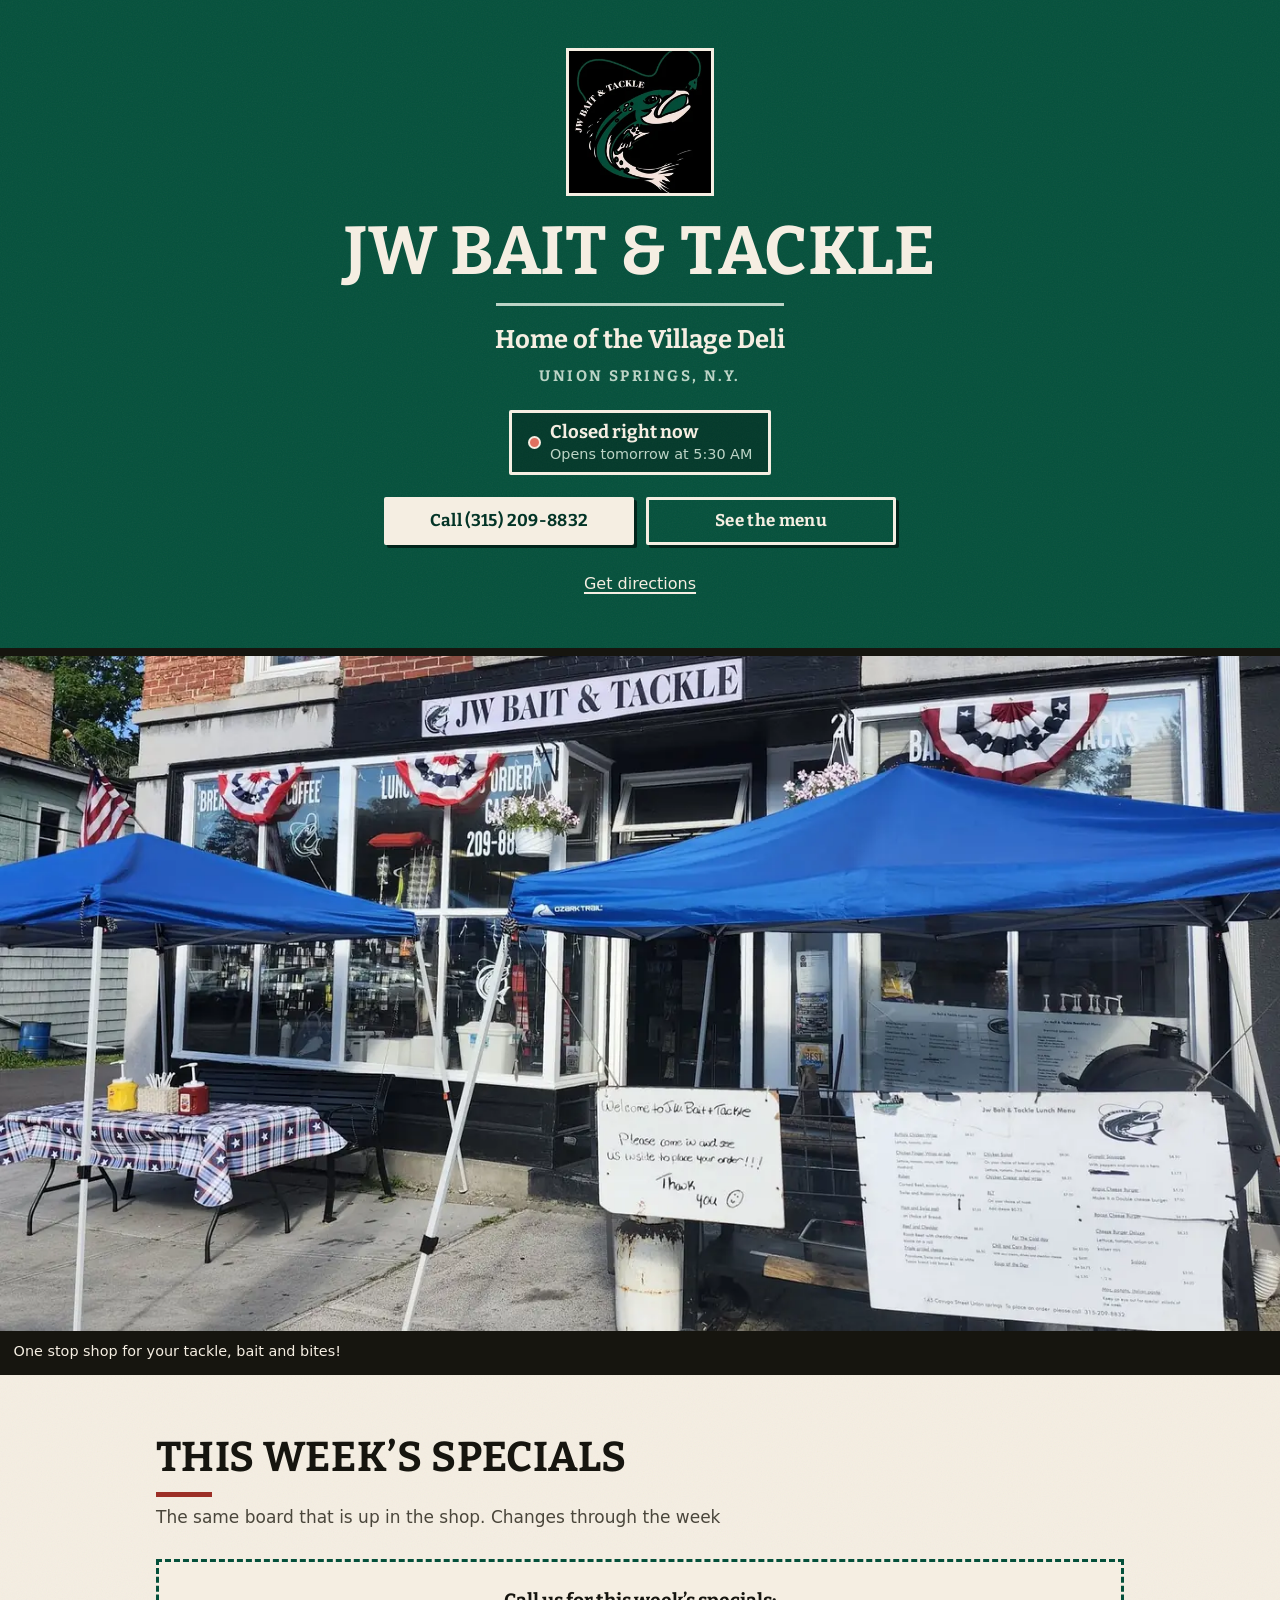
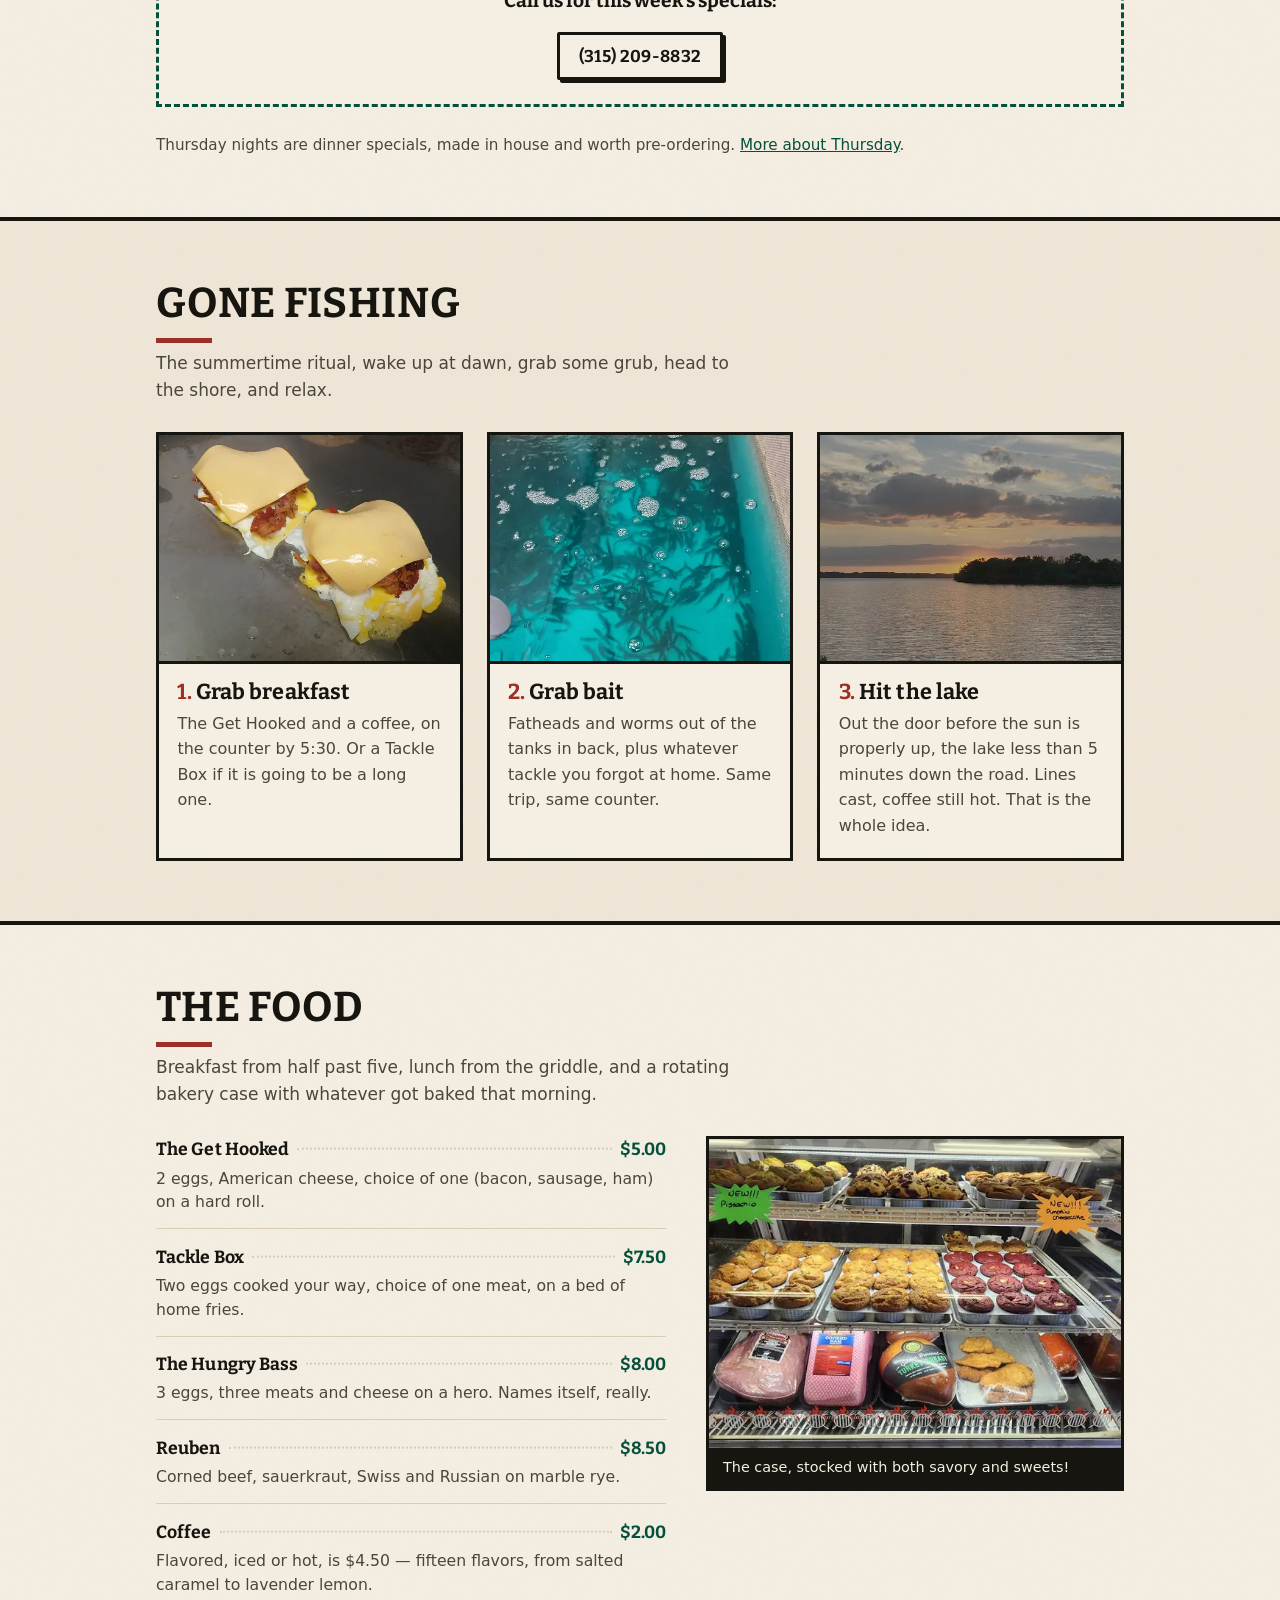
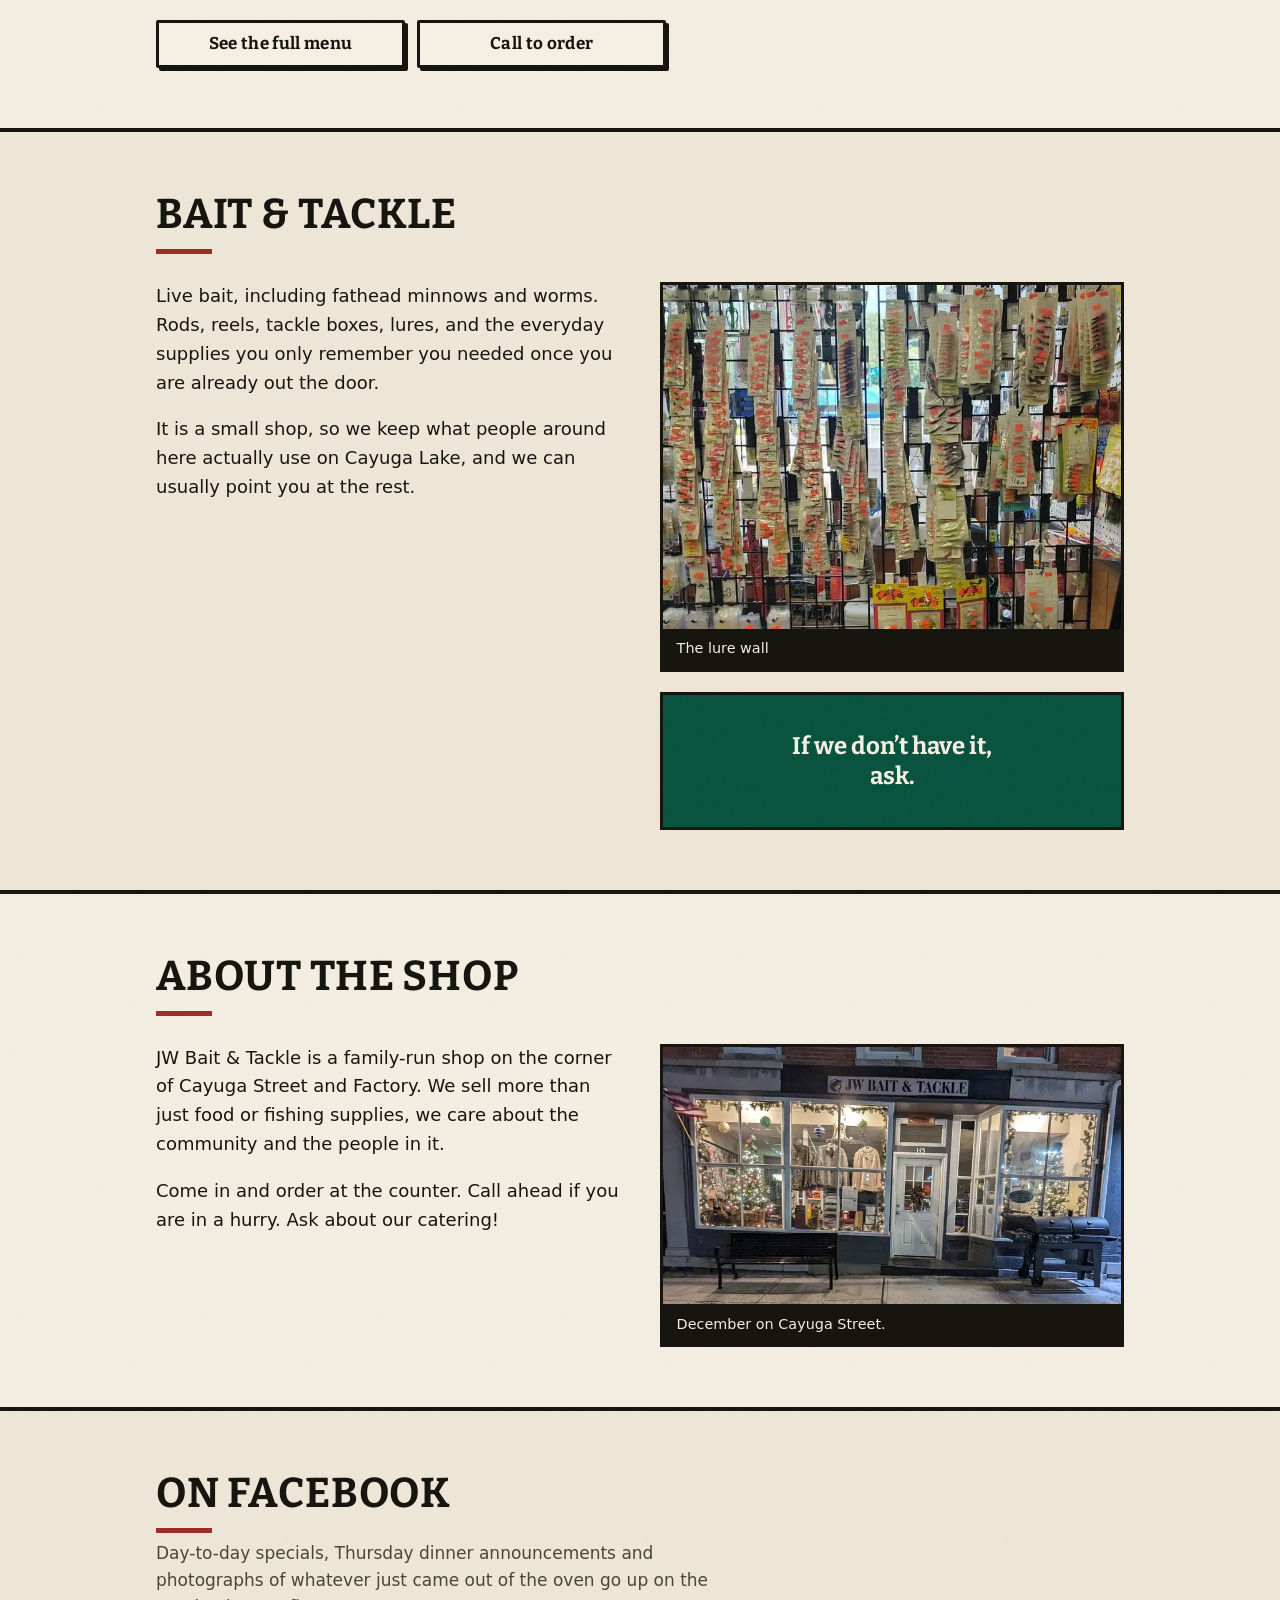
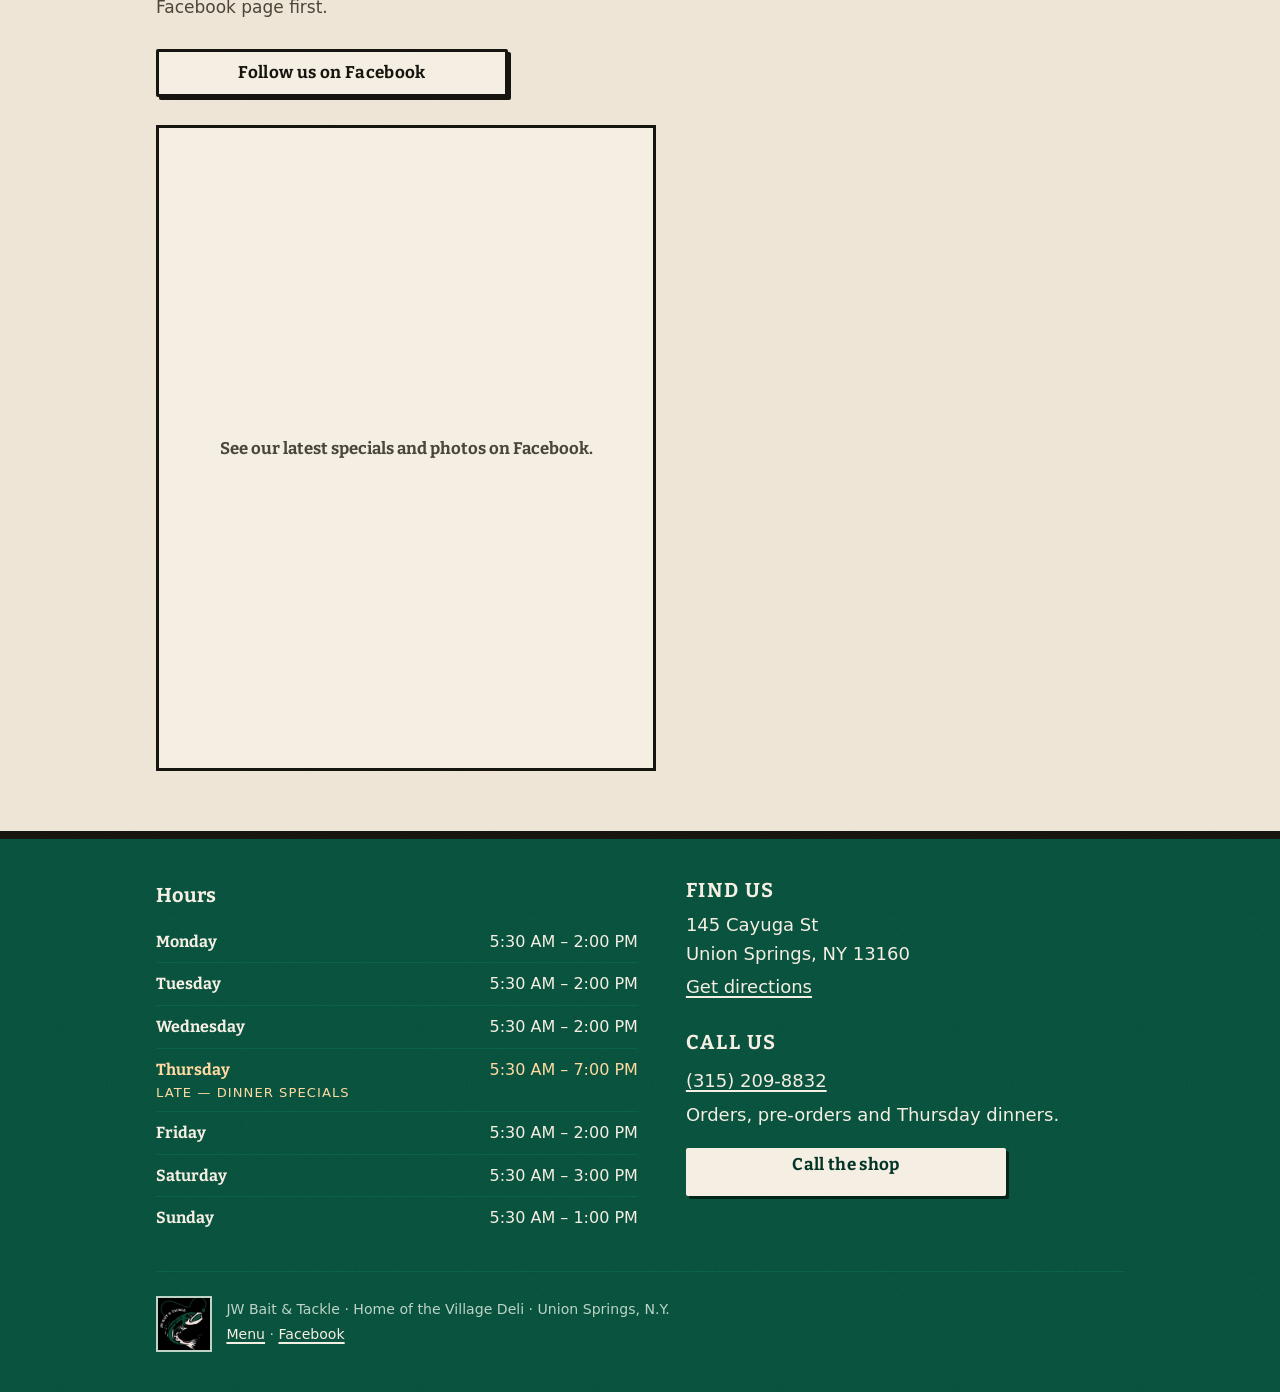
<file: index.html>
<!DOCTYPE html>
<html lang="en">
<head>
<meta charset="utf-8">
<meta name="viewport" content="width=device-width, initial-scale=1">
<title>JW Bait &amp; Tackle — Home of the Village Deli, Union Springs, N.Y.</title>
<meta name="description" content="Breakfast, lunch and live bait at 145 Cayuga St in Union Springs, New York. Open at 5:30 AM every day. Call (315) 209-8832 to order ahead.">
<meta name="theme-color" content="#04503b">

<!-- Social previews. These paths are relative on purpose: this site has no
     domain hardcoded anywhere so it can move from GitHub Pages to a custom
     domain without edits. If a link preview ever comes through without the
     picture, make these two absolute once the real domain is live. -->
<meta property="og:type" content="business.business">
<meta property="og:title" content="JW Bait &amp; Tackle — Home of the Village Deli">
<meta property="og:description" content="Breakfast, lunch and live bait at 145 Cayuga St in Union Springs, New York. Open at 5:30 AM every day.">
<meta property="og:image" content="img/og-image.jpg">
<meta property="og:image:width" content="1200">
<meta property="og:image:height" content="630">
<meta property="og:image:alt" content="The JW Bait &amp; Tackle leaping fish logo beside the words Home of the Village Deli, Union Springs, N.Y.">
<meta property="og:locale" content="en_US">
<meta name="twitter:card" content="summary_large_image">

<link rel="icon" href="img/favicon-32.png" sizes="32x32">
<link rel="apple-touch-icon" href="img/apple-touch-icon.png">
<link rel="preload" href="css/fonts/bitter-700-latin.woff2" as="font" type="font/woff2" crossorigin>
<link rel="stylesheet" href="css/style.css">
</head>

<body>
<a class="skip-link" href="#main">Skip to content</a>

<!-- ============================================================== hero -->
<header class="hero on-dark">
  <div class="wrap">
    <picture>
      <source type="image/webp" srcset="img/logo-256.webp 256w, img/logo-512.webp 512w" sizes="(min-width: 40em) 148px, 116px">
      <img class="hero__mark" src="img/logo-256.jpg"
           srcset="img/logo-256.jpg 256w, img/logo-512.jpg 512w"
           sizes="(min-width: 40em) 148px, 116px"
           width="256" height="256" fetchpriority="high"
           alt="JW Bait &amp; Tackle logo: a leaping trout on a fishing line">
    </picture>

    <h1 class="hero__name">JW Bait &amp; Tackle</h1>
    <hr class="hero__rule">
    <p class="hero__tagline">Home of the Village Deli</p>
    <p class="hero__town">Union Springs, N.Y.</p>

    <!-- The text inside this element is the honest fallback for anyone with
         JavaScript switched off. js/main.js replaces it with the live
         open/closed state, worked out from the hours table in the footer. -->
    <p class="status" id="open-status">
      <span class="status__dot" aria-hidden="true"></span>
      <span>Open 5:30 AM every day
        <span class="status__note">Closing time varies by day &mdash; see the hours below</span>
      </span>
    </p>

    <div class="hero__actions">
      <div class="btn-row">
        <a class="btn btn--call" href="tel:+13152098832">Call (315)&nbsp;209-8832</a>
        <a class="btn btn--ghost" href="menu.html">See the menu</a>
      </div>
    </div>

    <p class="hero__where">
      
      <a href="https://www.google.com/maps/search/?api=1&amp;query=145+Cayuga+St%2C+Union+Springs%2C+NY+13160">Get directions</a>
    </p>
  </div>
</header>

<figure class="band-shot shot" style="border-inline:0">
  <picture>
    <source type="image/webp" srcset="img/storefront-summer-800.webp 800w, img/storefront-summer-1400.webp 1400w" sizes="100vw">
    <img src="img/storefront-summer-800.jpg"
         srcset="img/storefront-summer-800.jpg 800w, img/storefront-summer-1400.jpg 1400w"
         sizes="100vw" width="1400" height="738" loading="lazy" decoding="async"
         alt="The JW Bait &amp; Tackle storefront on a summer morning, flag bunting in the windows and two blue canopies over the sidewalk tables">
  </picture>
  <figcaption>One stop shop for your tackle, bait and bites!</figcaption>
</figure>

<main id="main">

  <!-- ====================================================== specials -->
  <section class="section" id="specials" aria-labelledby="specials-title">
    <div class="wrap">
      <div class="section__head">
        <h2 class="section__title" id="specials-title">This Week&rsquo;s Specials</h2>
        <p class="section__lede">The same board that is up in the shop. Changes through the week</p>
      </div>

      <!-- js/specials.js swaps this out when the sheet loads. Everything
           below is what stands if it does not: no signal, no sheet, no
           JavaScript. It is never a spinner and never an error. -->
      <div id="specials-content" aria-live="polite">
        <div class="specials__callout">
          <p>Call us for this week&rsquo;s specials:</p>
          <a class="btn" href="tel:+13152098832">(315)&nbsp;209-8832</a>
        </div>
      </div>

      <p class="specials__foot">Thursday nights are dinner specials, made in house and worth pre-ordering. <a href="menu.html#thursday">More about Thursday</a>.</p>
    </div>
  </section>

  <!-- ======================================================= ritual -->
  <section class="section section--band" aria-labelledby="ritual-title">
    <div class="wrap">
      <div class="section__head">
        <h2 class="section__title" id="ritual-title">Gone Fishing</h2>
        <p class="section__lede">The summertime ritual, wake up at dawn, grab some grub, head to the shore, and relax.  </p>
      </div>

      <div class="ritual">
        <div class="beat">
          <div class="beat__media">
            <picture>
              <source type="image/webp" srcset="img/get-hooked-560.webp 560w, img/get-hooked-900.webp 900w" sizes="(min-width: 46em) 30vw, 92vw">
              <img src="img/get-hooked-560.jpg"
                   srcset="img/get-hooked-560.jpg 560w, img/get-hooked-900.jpg 900w"
                   sizes="(min-width: 46em) 30vw, 92vw"
                   width="900" height="675" loading="lazy" decoding="async"
                   alt="Two breakfast sandwiches on the griddle: fried eggs topped with bacon and slices of American cheese melting over them">
            </picture>
          </div>
          <div class="beat__body">
            <h3 class="beat__title">Grab breakfast</h3>
            <p>The Get Hooked and a coffee, on the counter by 5:30. Or a Tackle Box if it is going to be a long one.</p>
          </div>
        </div>

        <div class="beat">
          <div class="beat__media">
            <picture>
              <source type="image/webp" srcset="img/live-bait-560.webp 560w, img/live-bait-640.webp 640w" sizes="(min-width: 46em) 30vw, 92vw">
              <img src="img/live-bait-560.jpg"
                   srcset="img/live-bait-560.jpg 560w, img/live-bait-640.jpg 640w"
                   sizes="(min-width: 46em) 30vw, 92vw"
                   width="640" height="480" loading="lazy" decoding="async"
                   alt="Looking down into the minnow tank: hundreds of live fathead minnows in clear green water">
            </picture>
          </div>
          <div class="beat__body">
            <h3 class="beat__title">Grab bait</h3>
            <p>Fatheads and worms out of the tanks in back, plus whatever tackle you forgot at home. Same trip, same counter.</p>
          </div>
        </div>

        <div class="beat">
          <div class="beat__media">
            <picture>
              <source type="image/webp" srcset="img/cayuga-lake-560.webp 560w, img/cayuga-lake-900.webp 900w" sizes="(min-width: 46em) 30vw, 92vw">
              <img src="img/cayuga-lake-560.jpg"
                   srcset="img/cayuga-lake-560.jpg 560w, img/cayuga-lake-900.jpg 900w"
                   sizes="(min-width: 46em) 30vw, 92vw"
                   width="900" height="675" loading="lazy" decoding="async"
                   alt="Cayuga Lake with the sun low on the horizon, a wooded point silhouetted against orange sky and the water flat and still">
            </picture>
          </div>
          <div class="beat__body">
            <h3 class="beat__title">Hit the lake</h3>
            <p>Out the door before the sun is properly up, the lake less than 5 minutes down the road. Lines cast, coffee still hot. That is the whole idea.</p>
          </div>
        </div>
      </div>
    </div>
  </section>

  <!-- ================================================== menu teaser -->
  <section class="section" aria-labelledby="food-title">
    <div class="wrap">
      <div class="section__head">
        <h2 class="section__title" id="food-title">The Food</h2>
        <p class="section__lede">Breakfast from half past five, lunch from the griddle, and a rotating bakery case with whatever got baked that morning.</p>
      </div>

      <div class="teaser">
        <div>
          <ul class="pricelist">
            <li>
              <div class="item__head">
                <h3 class="item__name">The Get Hooked</h3>
                <span class="item__leader" aria-hidden="true"></span>
                <span class="item__price">$5.00</span>
              </div>
              <p class="item__desc">2 eggs, American cheese, choice of one (bacon, sausage, ham) on a hard roll.</p>
            </li>
            <li>
              <div class="item__head">
                <h3 class="item__name">Tackle Box</h3>
                <span class="item__leader" aria-hidden="true"></span>
                <span class="item__price">$7.50</span>
              </div>
              <p class="item__desc">Two eggs cooked your way, choice of one meat, on a bed of home fries.</p>
            </li>
            <li>
              <div class="item__head">
                <h3 class="item__name">The Hungry Bass</h3>
                <span class="item__leader" aria-hidden="true"></span>
                <span class="item__price">$8.00</span>
              </div>
              <p class="item__desc">3 eggs, three meats and cheese on a hero. Names itself, really.</p>
            </li>
            <li>
              <div class="item__head">
                <h3 class="item__name">Reuben</h3>
                <span class="item__leader" aria-hidden="true"></span>
                <span class="item__price">$8.50</span>
              </div>
              <p class="item__desc">Corned beef, sauerkraut, Swiss and Russian on marble rye.</p>
            </li>
            <li>
              <div class="item__head">
                <h3 class="item__name">Coffee</h3>
                <span class="item__leader" aria-hidden="true"></span>
                <span class="item__price">$2.00</span>
              </div>
              <p class="item__desc">Flavored, iced or hot, is $4.50 &mdash; fifteen flavors, from salted caramel to lavender lemon.</p>
            </li>
          </ul>

          <div class="teaser__cta btn-row">
            <a class="btn" href="menu.html">See the full menu</a>
            <a class="btn" href="tel:+13152098832">Call to order</a>
          </div>
        </div>

        <figure class="shot">
          <picture>
            <source type="image/webp" srcset="img/bakery-case-560.webp 560w, img/bakery-case-900.webp 900w" sizes="(min-width: 50em) 40vw, 92vw">
            <img src="img/bakery-case-560.jpg"
                 srcset="img/bakery-case-560.jpg 560w, img/bakery-case-900.jpg 900w"
                 sizes="(min-width: 50em) 40vw, 92vw"
                 width="900" height="675" loading="lazy" decoding="async"
                 alt="The bakery case stacked with trays of jumbo muffins and cookies, with handwritten signs reading New Pistachio and New Pumpkin Cheesecake">
          </picture>
          <figcaption>The case, stocked with both savory and sweets! </figcaption>
        </figure>
      </div>
    </div>
  </section>

  <!-- =================================================== bait & tackle -->
  <section class="section section--band" aria-labelledby="bait-title">
    <div class="wrap">
      <div class="section__head">
        <h2 class="section__title" id="bait-title">Bait &amp; Tackle</h2>
      </div>

      <div class="two-up">
        <div class="prose">
          <p>Live bait, including fathead minnows and worms. Rods, reels, tackle boxes, lures, and the everyday supplies you only remember you needed once you are already out the door.</p>
          <p>It is a small shop, so we keep what people around here actually use on Cayuga Lake, and we can usually point you at the rest.</p>
        </div>

        <div class="stack">
          <figure class="shot">
            <picture>
              <source type="image/webp" srcset="img/lures-560.webp 560w, img/lures-640.webp 640w" sizes="(min-width: 50em) 45vw, 92vw">
              <img src="img/lures-560.jpg"
                   srcset="img/lures-560.jpg 560w, img/lures-640.jpg 640w"
                   sizes="(min-width: 50em) 45vw, 92vw"
                   width="640" height="480" loading="lazy" decoding="async"
                   alt="The lure wall: rows of soft plastics and jigs hung on pegboard, every packet hand-marked with its price">
            </picture>
            <figcaption>The lure wall</figcaption>
          </figure>

          <p class="beat__plate" style="aspect-ratio:auto; border:3px solid var(--ink); padding:2.25rem 1.25rem;">
            If we don&rsquo;t have it,<br>ask.
          </p>
        </div>
      </div>
    </div>
  </section>

  <!-- ========================================================= about -->
  <section class="section" aria-labelledby="about-title">
    <div class="wrap">
      <div class="section__head">
        <h2 class="section__title" id="about-title">About the Shop</h2>
      </div>

      <div class="two-up two-up--text-first">
        <div class="prose">
          <!-- TODO: ask the owners for the details worth adding here — who
               runs the shop, what year it opened, and how the bait counter
               and the kitchen ended up under one roof. Nothing has been
               invented in the meantime; this paragraph only says what is
               already a matter of public record. -->
          <p>JW Bait &amp; Tackle is a family-run shop on the corner of Cayuga Street and Factory. We sell more than just food or fishing supplies, we care about the community and the people in it. </p>
          <p>Come in and order at the counter. Call ahead if you are in a hurry.  Ask about our catering!</p>
        </div>

        <figure class="shot">
          <picture>
            <source type="image/webp" srcset="img/storefront-night-800.webp 800w, img/storefront-night-1400.webp 1400w" sizes="(min-width: 50em) 45vw, 92vw">
            <img src="img/storefront-night-800.jpg"
                 srcset="img/storefront-night-800.jpg 800w, img/storefront-night-1400.jpg 1400w"
                 sizes="(min-width: 50em) 45vw, 92vw"
                 width="1400" height="788" loading="lazy" decoding="async"
                 alt="The shop at night in December, windows lit and garlanded, a bench out front and a smoker parked by the door">
          </picture>
          <figcaption>December on Cayuga Street.</figcaption>
        </figure>
      </div>
    </div>
  </section>

  <!-- ====================================================== facebook -->
  <section class="section section--band" aria-labelledby="fb-title">
    <div class="wrap">
      <div class="section__head">
        <h2 class="section__title" id="fb-title">On Facebook</h2>
        <p class="section__lede">Day-to-day specials, Thursday dinner announcements and photographs of whatever just came out of the oven go up on the Facebook page first.</p>
      </div>

      <!-- The button comes before the embed on purpose. If the plugin fails
           to render, which happens with numeric-ID pages, this section still
           does its job. -->
      <p class="btn-row" style="max-width:22rem">
        <a class="btn" href="https://www.facebook.com/profile.php?id=100092317033661" rel="noopener">Follow us on Facebook</a>
      </p>

      <div class="fb__frame">
        <!-- This line sits behind the embed. If the plugin paints, it covers
             this up. If the plugin comes back empty — which numeric-ID pages
             sometimes do, and which a tracker blocker guarantees — this shows
             through instead of a blank rectangle. -->
        <p class="fb__fallback">See our latest specials and photos on Facebook.</p>
        <!-- `scrolling` is formally obsolete, and the validator says so, but
             it is still the only way a parent page can suppress scrollbars
             inside a cross-origin frame, and it is what Facebook's own embed
             generator emits. Kept deliberately. -->
        <iframe
          src="https://www.facebook.com/plugins/page.php?href=https%3A%2F%2Fwww.facebook.com%2Fprofile.php%3Fid%3D100092317033661&amp;tabs=timeline&amp;width=500&amp;height=640&amp;small_header=false&amp;adapt_container_width=true&amp;hide_cover=false"
          width="500" height="640" title="JW Bait &amp; Tackle on Facebook"
          scrolling="no" allowfullscreen
          allow="autoplay; clipboard-write; encrypted-media; picture-in-picture; web-share"
          loading="lazy"></iframe>
      </div>
    </div>
  </section>

</main>

<!-- ============================================================ footer -->
<footer class="footer on-dark">
  <div class="wrap">
    <div class="footer__grid">

      <div>
        <!-- These data- attributes are what js/main.js reads to work out
             whether the shop is open. Change the hours here and the banner
             at the top of the page follows. Times are 24-hour, local to the
             shop. A day with no data-open/data-close counts as closed. -->
        <table class="hours">
          <caption>Hours</caption>
          <tbody>
            <tr data-day="1" data-open="05:30" data-close="14:00"><th scope="row">Monday</th><td>5:30 AM &ndash; 2:00 PM</td></tr>
            <tr data-day="2" data-open="05:30" data-close="14:00"><th scope="row">Tuesday</th><td>5:30 AM &ndash; 2:00 PM</td></tr>
            <tr data-day="3" data-open="05:30" data-close="14:00"><th scope="row">Wednesday</th><td>5:30 AM &ndash; 2:00 PM</td></tr>
            <tr class="is-late" data-day="4" data-open="05:30" data-close="19:00"><th scope="row">Thursday <span class="hours__flag">Late &mdash; dinner specials</span></th><td>5:30 AM &ndash; 7:00 PM</td></tr>
            <tr data-day="5" data-open="05:30" data-close="14:00"><th scope="row">Friday</th><td>5:30 AM &ndash; 2:00 PM</td></tr>
            <tr data-day="6" data-open="05:30" data-close="15:00"><th scope="row">Saturday</th><td>5:30 AM &ndash; 3:00 PM</td></tr>
            <tr data-day="0" data-open="05:30" data-close="13:00"><th scope="row">Sunday</th><td>5:30 AM &ndash; 1:00 PM</td></tr>
          </tbody>
        </table>
      </div>

      <div>
        <h2 class="footer__title">Find Us</h2>
        <address>
          145 Cayuga St<br>
          Union Springs, NY 13160<br>
          <a href="https://www.google.com/maps/search/?api=1&amp;query=145+Cayuga+St%2C+Union+Springs%2C+NY+13160">Get directions</a>
        </address>

        <h2 class="footer__title" style="margin-top:1.5rem">Call Us</h2>
        <p><a href="tel:+13152098832">(315) 209-8832</a><br>
        Orders, pre-orders and Thursday dinners.</p>

        <p class="btn-row" style="max-width:20rem">
          <a class="btn btn--call" href="tel:+13152098832">Call the shop</a>
        </p>
      </div>

    </div>

    <div class="footer__sign">
      <picture>
        <source type="image/webp" srcset="img/logo-128.webp">
        <img src="img/logo-128.jpg" width="128" height="128" loading="lazy" decoding="async" alt="">
      </picture>
      <p>JW Bait &amp; Tackle &middot; Home of the Village Deli &middot; Union Springs, N.Y.<br>
      <a href="menu.html">Menu</a> &middot; <a href="https://www.facebook.com/profile.php?id=100092317033661" rel="noopener">Facebook</a></p>
    </div>
  </div>
</footer>

<script src="js/sheet.js" defer></script>
<script src="js/main.js" defer></script>
<script src="js/specials.js" defer></script>

<script type="application/ld+json">
{
  "@context": "https://schema.org",
  "@type": ["Restaurant", "Store"],
  "name": "JW Bait & Tackle",
  "slogan": "Home of the Village Deli",
  "image": "img/og-image.jpg",
  "telephone": "+1-315-209-8832",
  "servesCuisine": "American",
  "priceRange": "$",
  "address": {
    "@type": "PostalAddress",
    "streetAddress": "145 Cayuga St",
    "addressLocality": "Union Springs",
    "addressRegion": "NY",
    "postalCode": "13160",
    "addressCountry": "US"
  },
  "sameAs": ["https://www.facebook.com/profile.php?id=100092317033661"],
  "hasMenu": "menu.html",
  "openingHoursSpecification": [
    {
      "@type": "OpeningHoursSpecification",
      "dayOfWeek": ["Monday", "Tuesday", "Wednesday", "Friday"],
      "opens": "05:30",
      "closes": "14:00"
    },
    {
      "@type": "OpeningHoursSpecification",
      "dayOfWeek": "Thursday",
      "opens": "05:30",
      "closes": "19:00"
    },
    {
      "@type": "OpeningHoursSpecification",
      "dayOfWeek": "Saturday",
      "opens": "05:30",
      "closes": "15:00"
    },
    {
      "@type": "OpeningHoursSpecification",
      "dayOfWeek": "Sunday",
      "opens": "05:30",
      "closes": "13:00"
    }
  ]
}
</script>

</body>
</html>
</file>
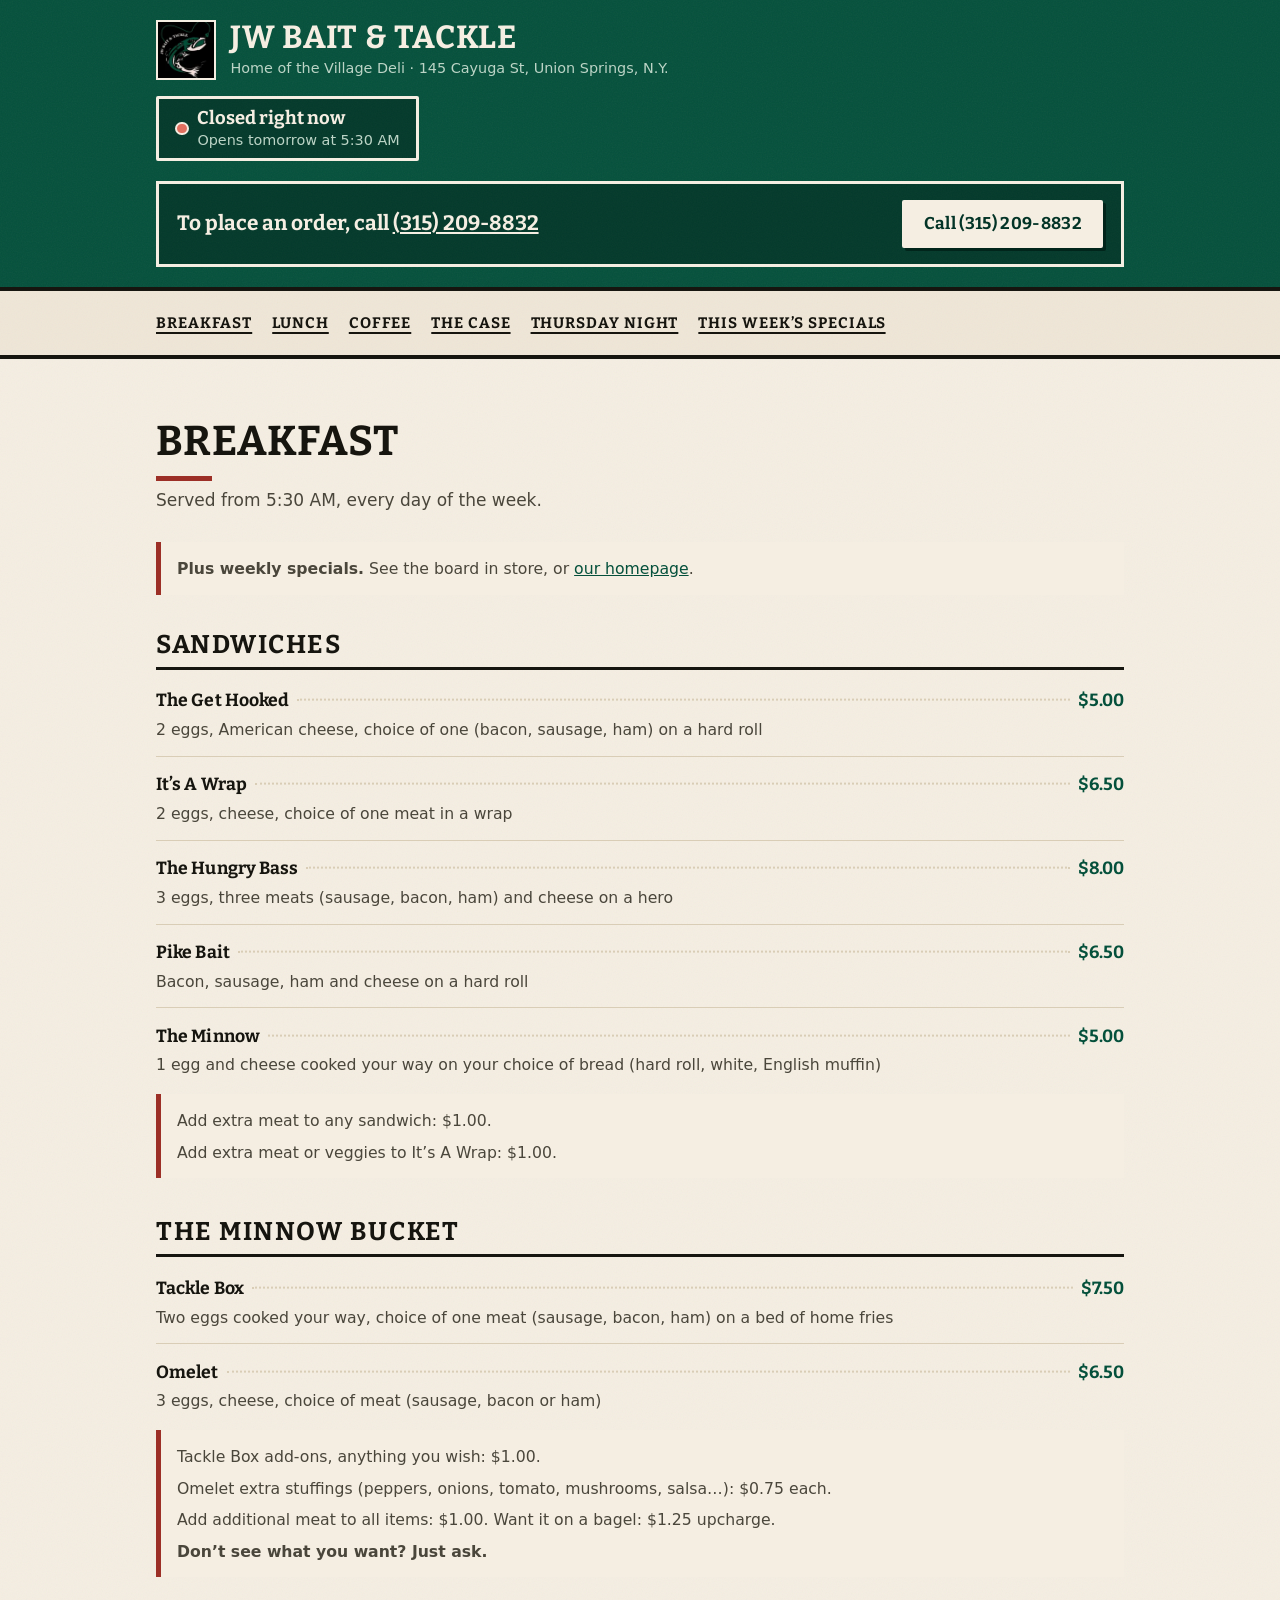
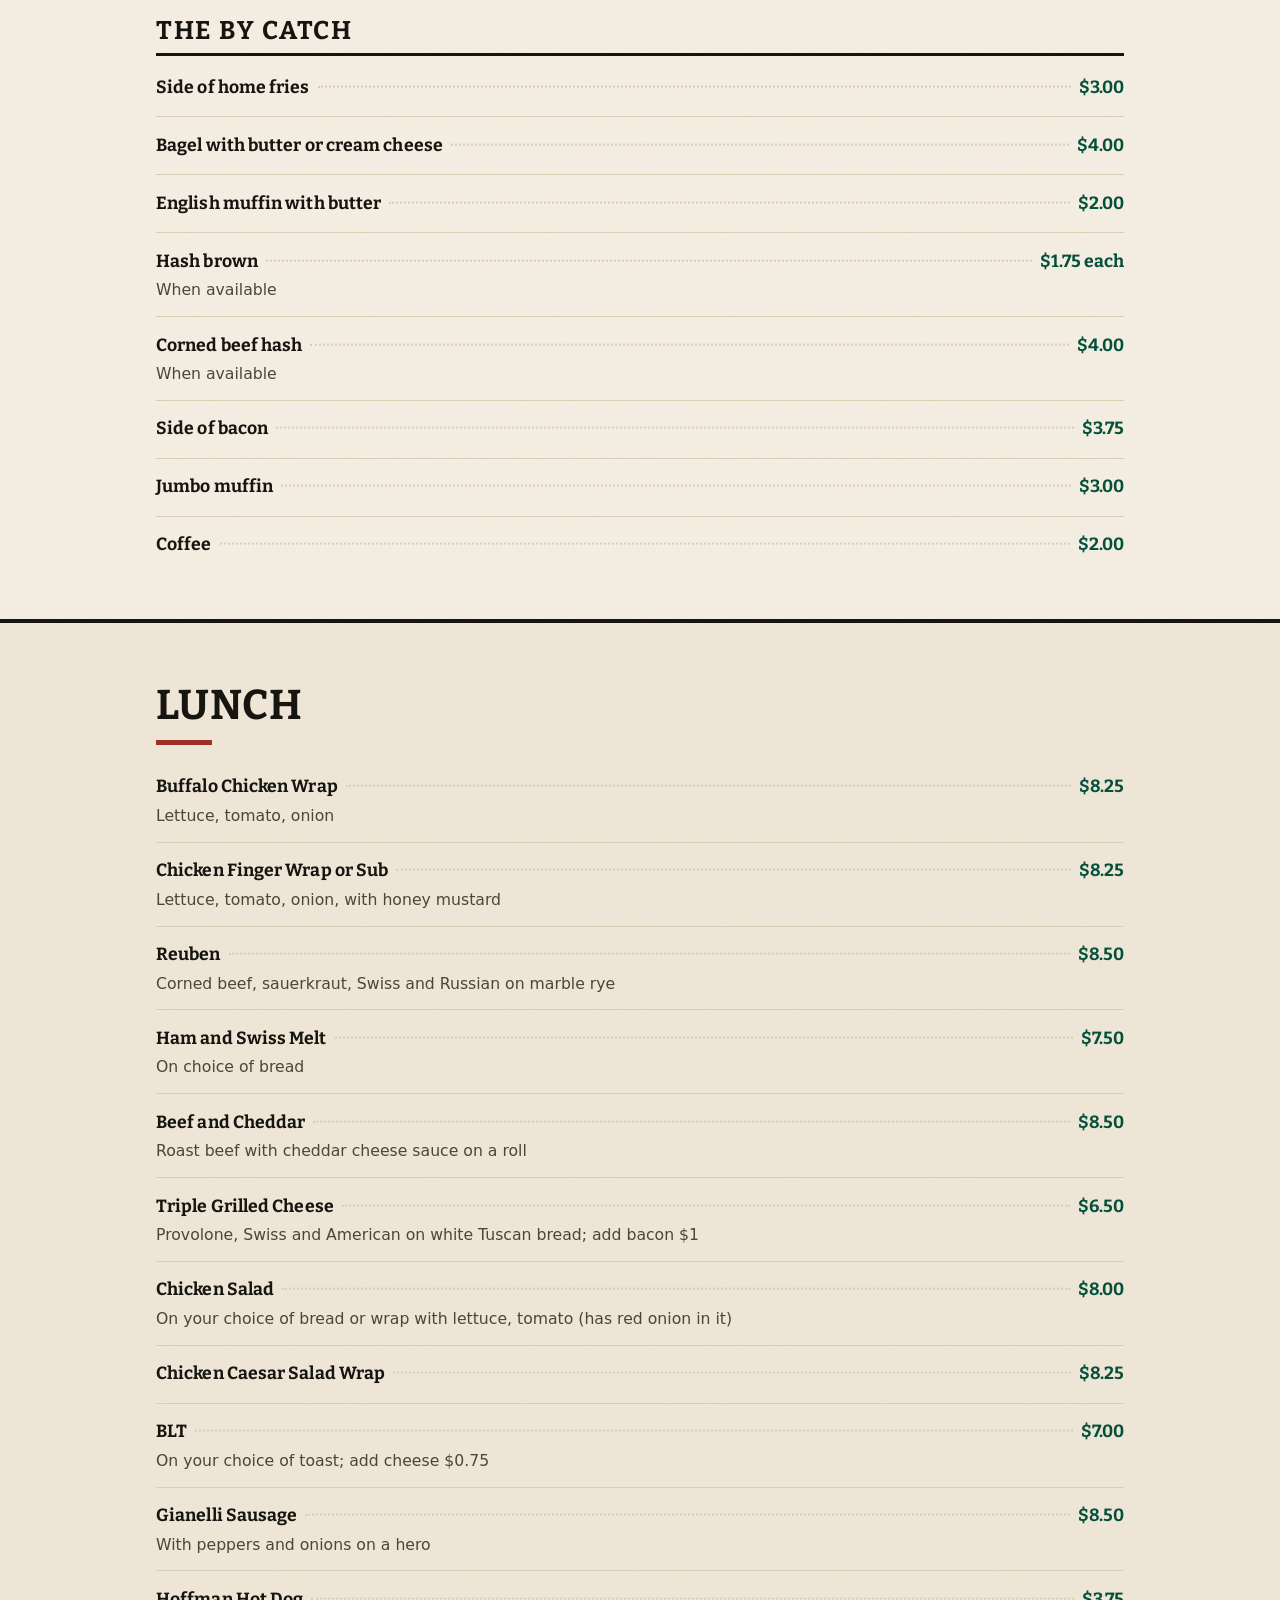
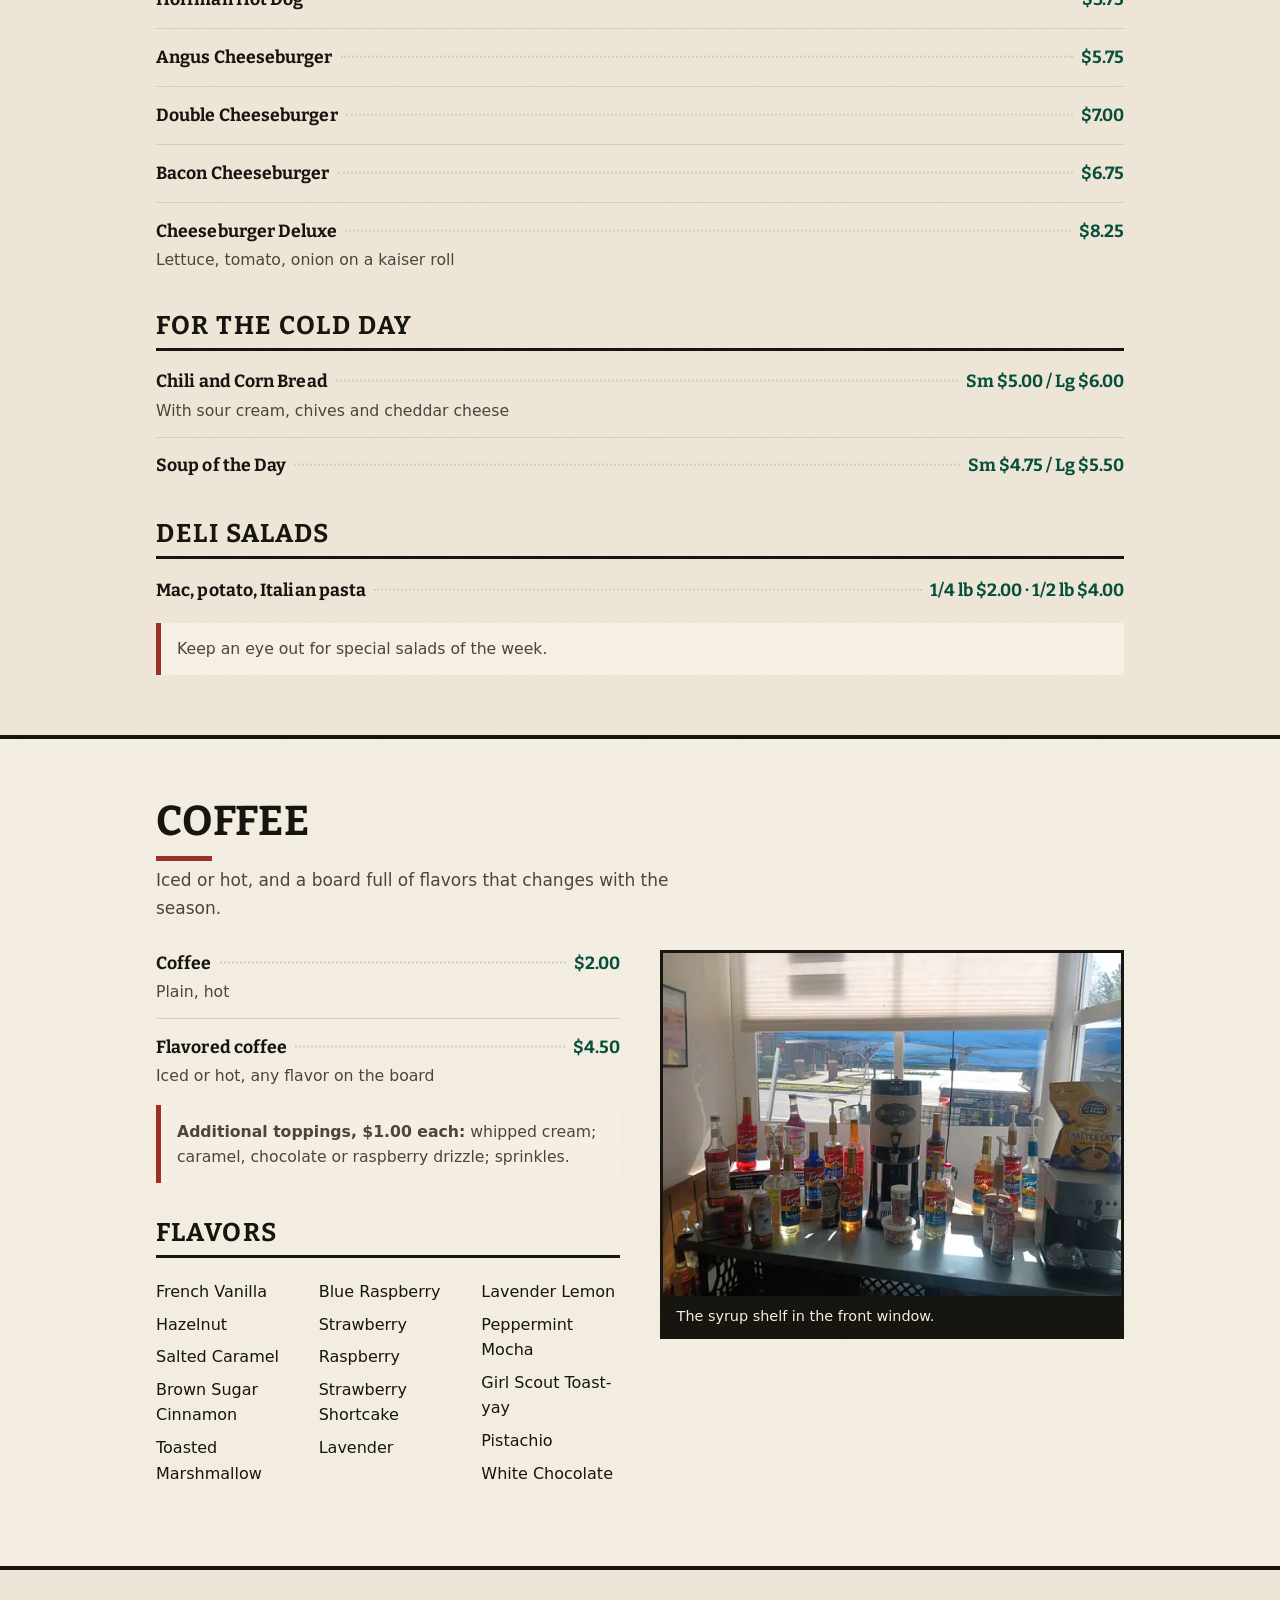
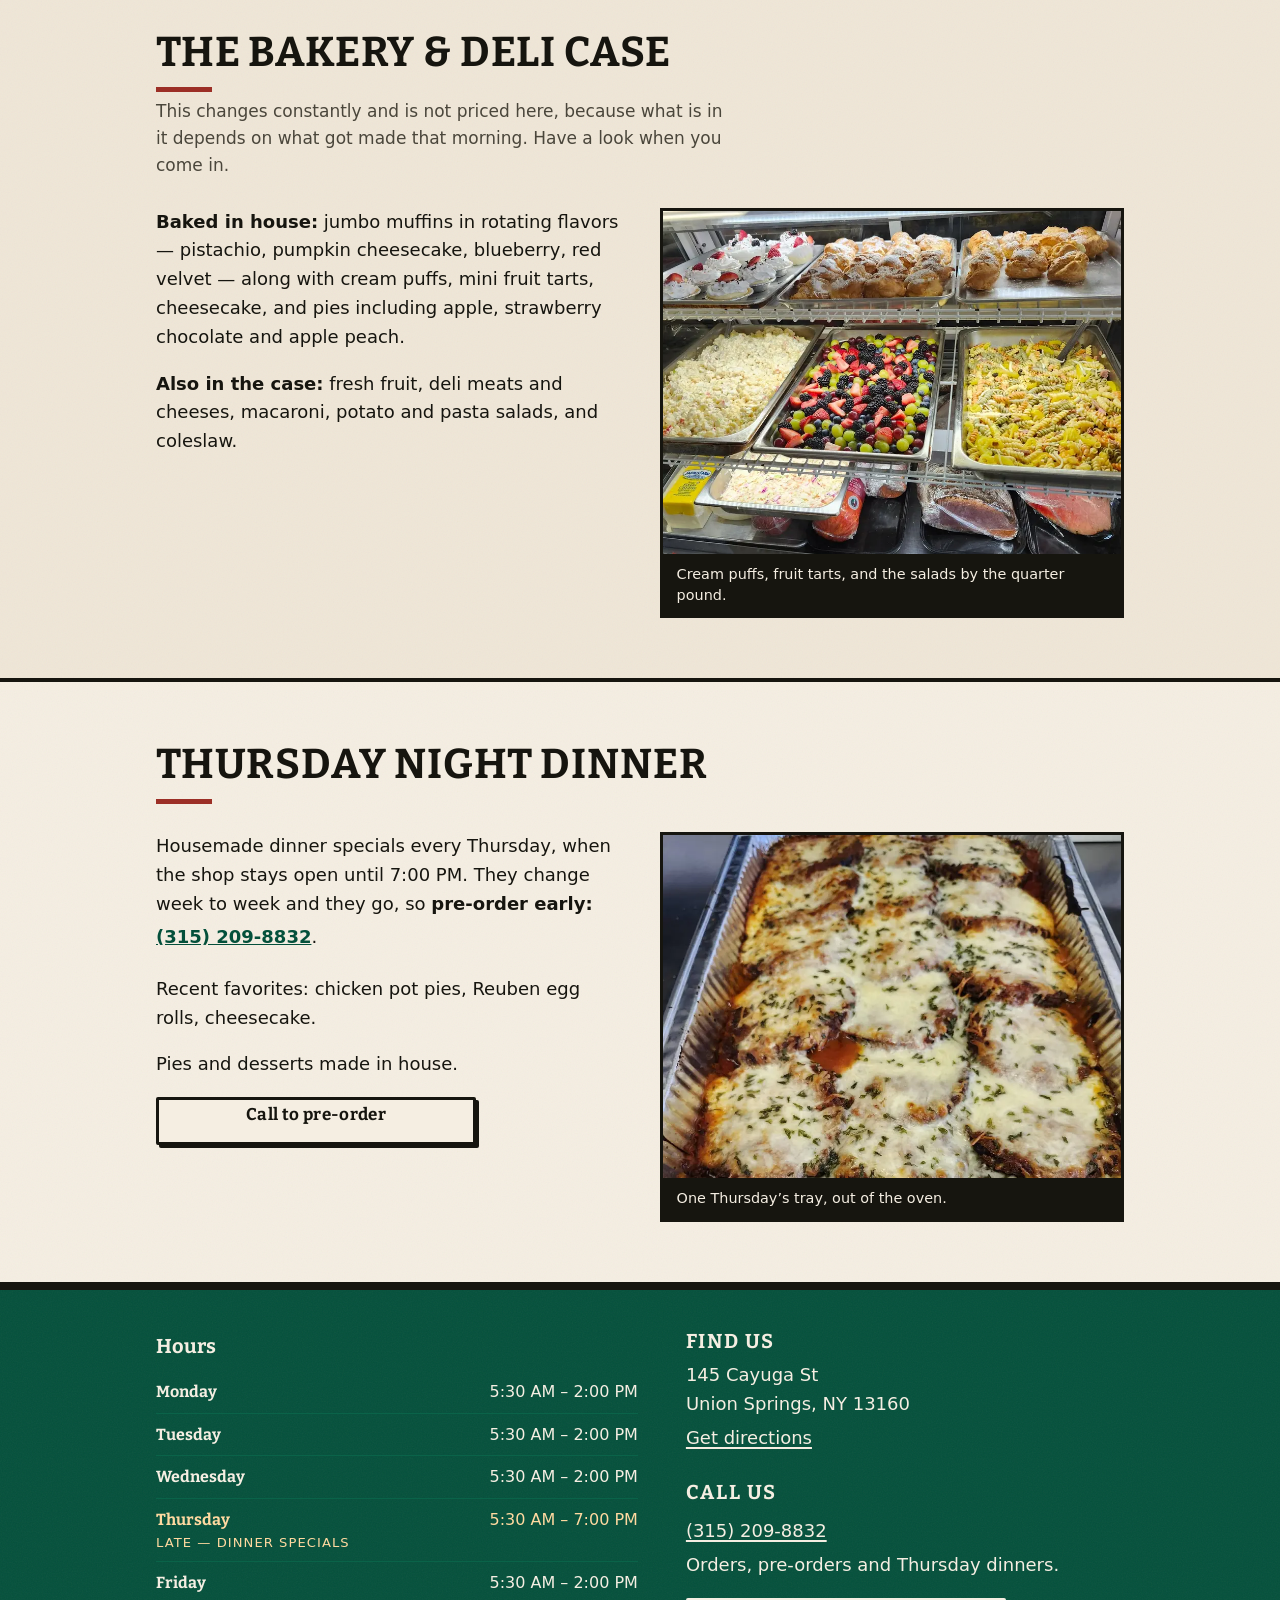
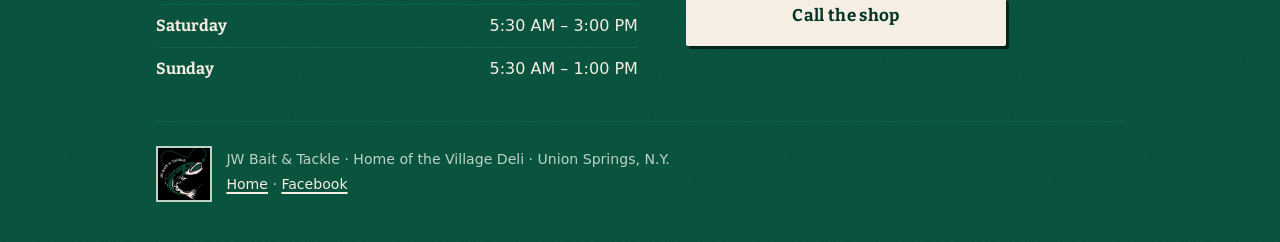
<file: menu.html>
<!DOCTYPE html>
<html lang="en">
<head>
<meta charset="utf-8">
<meta name="viewport" content="width=device-width, initial-scale=1">
<title>Menu — JW Bait &amp; Tackle, Union Springs, N.Y.</title>
<meta name="description" content="Breakfast, lunch, coffee and the bakery case at JW Bait &amp; Tackle, 145 Cayuga St, Union Springs, NY. To place an order, call (315) 209-8832.">
<meta name="theme-color" content="#04503b">

<meta property="og:type" content="website">
<meta property="og:title" content="Menu — JW Bait &amp; Tackle">
<meta property="og:description" content="Breakfast from half past five, lunch off the griddle, fifteen coffee flavors and a bakery case. To order, call (315) 209-8832.">
<meta property="og:image" content="img/og-image.jpg">
<meta property="og:image:width" content="1200">
<meta property="og:image:height" content="630">
<meta property="og:image:alt" content="The JW Bait &amp; Tackle leaping fish logo beside the words Home of the Village Deli, Union Springs, N.Y.">
<meta property="og:locale" content="en_US">
<meta name="twitter:card" content="summary_large_image">

<link rel="icon" href="img/favicon-32.png" sizes="32x32">
<link rel="apple-touch-icon" href="img/apple-touch-icon.png">
<link rel="preload" href="css/fonts/bitter-700-latin.woff2" as="font" type="font/woff2" crossorigin>
<link rel="stylesheet" href="css/style.css">
</head>

<body>
<a class="skip-link" href="#main">Skip to the menu</a>

<!-- ============================================================== head -->
<header class="pagehead on-dark">
  <div class="wrap">
    <div class="pagehead__bar">
      <picture>
        <source type="image/webp" srcset="img/logo-128.webp">
        <img class="pagehead__mark" src="img/logo-128.jpg" width="128" height="128"
             fetchpriority="high"
             alt="JW Bait &amp; Tackle logo: a leaping trout on a fishing line">
      </picture>
      <div class="pagehead__names">
        <h1 class="pagehead__name"><a href="index.html">JW Bait &amp; Tackle</a></h1>
        <p class="pagehead__sub">Home of the Village Deli &middot; 145 Cayuga St, Union Springs, N.Y.</p>
      </div>
    </div>

    <!-- Same open/closed banner as the homepage, driven by the hours table
         in the footer. The text here is what stands without JavaScript. -->
    <p class="status" id="open-status" style="margin-top:1rem;margin-bottom:0">
      <span class="status__dot" aria-hidden="true"></span>
      <span>Open 5:30 AM every day
        <span class="status__note">Closing time varies by day &mdash; see the hours below</span>
      </span>
    </p>

    <div class="orderline">
      <p>To place an order, call <a href="tel:+13152098832">(315)&nbsp;209-8832</a></p>
      <a class="btn btn--call" href="tel:+13152098832">Call (315)&nbsp;209-8832</a>
    </div>
  </div>
</header>

<nav class="menu-nav" aria-label="Menu sections">
  <div class="wrap">
    <ul>
      <li><a href="#breakfast">Breakfast</a></li>
      <li><a href="#lunch">Lunch</a></li>
      <li><a href="#coffee">Coffee</a></li>
      <li><a href="#case">The Case</a></li>
      <li><a href="#thursday">Thursday Night</a></li>
      <li><a href="index.html#specials">This Week&rsquo;s Specials</a></li>
    </ul>
  </div>
</nav>

<main id="main">

  <!-- ==================================================== breakfast -->
  <section class="section" id="breakfast" aria-labelledby="breakfast-title">
    <div class="wrap">
      <div class="section__head">
        <h2 class="section__title" id="breakfast-title">Breakfast</h2>
        <p class="section__lede">Served from 5:30 AM, every day of the week.</p>
      </div>

      <div class="note">
        <p><strong>Plus weekly specials.</strong> See the board in store, or <a href="index.html#specials">our homepage</a>.</p>
      </div>

      <!-- js/menu.js rebuilds everything inside this container from the
           Menu tab of the shop's Google Sheet. What is written below is the
           menu as last committed: it is what a visitor sees instantly, what
           they see with JavaScript off, and what stands if the sheet is
           unreachable. It is never an empty shell. -->
      <div id="menu-breakfast" data-menu-section="Breakfast">

      <div class="menu-group" style="margin-top:2.25rem">
        <h3 class="menu-group__title">Sandwiches</h3>
        <ul class="pricelist">
          <li>
            <div class="item__head">
              <h4 class="item__name">The Get Hooked</h4>
              <span class="item__leader" aria-hidden="true"></span>
              <span class="item__price">$5.00</span>
            </div>
            <p class="item__desc">2 eggs, American cheese, choice of one (bacon, sausage, ham) on a hard roll</p>
          </li>
          <li>
            <div class="item__head">
              <h4 class="item__name">It&rsquo;s A Wrap</h4>
              <span class="item__leader" aria-hidden="true"></span>
              <span class="item__price">$6.50</span>
            </div>
            <p class="item__desc">2 eggs, cheese, choice of one meat in a wrap</p>
          </li>
          <li>
            <div class="item__head">
              <h4 class="item__name">The Hungry Bass</h4>
              <span class="item__leader" aria-hidden="true"></span>
              <span class="item__price">$8.00</span>
            </div>
            <p class="item__desc">3 eggs, three meats (sausage, bacon, ham) and cheese on a hero</p>
          </li>
          <li>
            <div class="item__head">
              <h4 class="item__name">Pike Bait</h4>
              <span class="item__leader" aria-hidden="true"></span>
              <span class="item__price">$6.50</span>
            </div>
            <p class="item__desc">Bacon, sausage, ham and cheese on a hard roll</p>
          </li>
          <li>
            <div class="item__head">
              <h4 class="item__name">The Minnow</h4>
              <span class="item__leader" aria-hidden="true"></span>
              <span class="item__price">$5.00</span>
            </div>
            <p class="item__desc">1 egg and cheese cooked your way on your choice of bread (hard roll, white, English muffin)</p>
          </li>
        </ul>

        <div class="note">
          <p>Add extra meat to any sandwich: $1.00.</p>
          <p>Add extra meat or veggies to It&rsquo;s A Wrap: $1.00.</p>
        </div>
      </div>

      <div class="menu-group">
        <h3 class="menu-group__title">The Minnow Bucket</h3>
        <ul class="pricelist">
          <li>
            <div class="item__head">
              <h4 class="item__name">Tackle Box</h4>
              <span class="item__leader" aria-hidden="true"></span>
              <span class="item__price">$7.50</span>
            </div>
            <p class="item__desc">Two eggs cooked your way, choice of one meat (sausage, bacon, ham) on a bed of home fries</p>
          </li>
          <li>
            <div class="item__head">
              <h4 class="item__name">Omelet</h4>
              <span class="item__leader" aria-hidden="true"></span>
              <span class="item__price">$6.50</span>
            </div>
            <p class="item__desc">3 eggs, cheese, choice of meat (sausage, bacon or ham)</p>
          </li>
        </ul>

        <div class="note">
          <p>Tackle Box add-ons, anything you wish: $1.00.</p>
          <p>Omelet extra stuffings (peppers, onions, tomato, mushrooms, salsa&hellip;): $0.75 each.</p>
          <p>Add additional meat to all items: $1.00. Want it on a bagel: $1.25 upcharge.</p>
          <p><strong>Don&rsquo;t see what you want? Just ask.</strong></p>
        </div>
      </div>

      <div class="menu-group">
        <h3 class="menu-group__title">The By Catch</h3>
        <ul class="pricelist">
          <li>
            <div class="item__head">
              <h4 class="item__name">Side of home fries</h4>
              <span class="item__leader" aria-hidden="true"></span>
              <span class="item__price">$3.00</span>
            </div>
          </li>
          <li>
            <div class="item__head">
              <h4 class="item__name">Bagel with butter or cream cheese</h4>
              <span class="item__leader" aria-hidden="true"></span>
              <span class="item__price">$4.00</span>
            </div>
          </li>
          <li>
            <div class="item__head">
              <h4 class="item__name">English muffin with butter</h4>
              <span class="item__leader" aria-hidden="true"></span>
              <span class="item__price">$2.00</span>
            </div>
          </li>
          <li>
            <div class="item__head">
              <h4 class="item__name">Hash brown</h4>
              <span class="item__leader" aria-hidden="true"></span>
              <span class="item__price">$1.75 each</span>
            </div>
            <p class="item__desc">When available</p>
          </li>
          <li>
            <div class="item__head">
              <h4 class="item__name">Corned beef hash</h4>
              <span class="item__leader" aria-hidden="true"></span>
              <span class="item__price">$4.00</span>
            </div>
            <p class="item__desc">When available</p>
          </li>
          <li>
            <div class="item__head">
              <h4 class="item__name">Side of bacon</h4>
              <span class="item__leader" aria-hidden="true"></span>
              <span class="item__price">$3.75</span>
            </div>
          </li>
          <li>
            <div class="item__head">
              <h4 class="item__name">Jumbo muffin</h4>
              <span class="item__leader" aria-hidden="true"></span>
              <span class="item__price">$3.00</span>
            </div>
          </li>
          <li>
            <div class="item__head">
              <h4 class="item__name">Coffee</h4>
              <span class="item__leader" aria-hidden="true"></span>
              <span class="item__price">$2.00</span>
            </div>
          </li>
        </ul>
      </div>

      </div><!-- /#menu-breakfast -->
    </div>
  </section>

  <!-- ======================================================== lunch -->
  <section class="section section--band" id="lunch" aria-labelledby="lunch-title">
    <div class="wrap">
      <div class="section__head">
        <h2 class="section__title" id="lunch-title">Lunch</h2>
      </div>

      <div id="menu-lunch" data-menu-section="Lunch">

      <div class="menu-group">
        <ul class="pricelist">
          <li>
            <div class="item__head">
              <h3 class="item__name">Buffalo Chicken Wrap</h3>
              <span class="item__leader" aria-hidden="true"></span>
              <span class="item__price">$8.25</span>
            </div>
            <p class="item__desc">Lettuce, tomato, onion</p>
          </li>
          <li>
            <div class="item__head">
              <h3 class="item__name">Chicken Finger Wrap or Sub</h3>
              <span class="item__leader" aria-hidden="true"></span>
              <span class="item__price">$8.25</span>
            </div>
            <p class="item__desc">Lettuce, tomato, onion, with honey mustard</p>
          </li>
          <li>
            <div class="item__head">
              <h3 class="item__name">Reuben</h3>
              <span class="item__leader" aria-hidden="true"></span>
              <span class="item__price">$8.50</span>
            </div>
            <p class="item__desc">Corned beef, sauerkraut, Swiss and Russian on marble rye</p>
          </li>
          <li>
            <div class="item__head">
              <h3 class="item__name">Ham and Swiss Melt</h3>
              <span class="item__leader" aria-hidden="true"></span>
              <span class="item__price">$7.50</span>
            </div>
            <p class="item__desc">On choice of bread</p>
          </li>
          <li>
            <div class="item__head">
              <h3 class="item__name">Beef and Cheddar</h3>
              <span class="item__leader" aria-hidden="true"></span>
              <span class="item__price">$8.50</span>
            </div>
            <p class="item__desc">Roast beef with cheddar cheese sauce on a roll</p>
          </li>
          <li>
            <div class="item__head">
              <h3 class="item__name">Triple Grilled Cheese</h3>
              <span class="item__leader" aria-hidden="true"></span>
              <span class="item__price">$6.50</span>
            </div>
            <p class="item__desc">Provolone, Swiss and American on white Tuscan bread; add bacon $1</p>
          </li>
          <li>
            <div class="item__head">
              <h3 class="item__name">Chicken Salad</h3>
              <span class="item__leader" aria-hidden="true"></span>
              <span class="item__price">$8.00</span>
            </div>
            <p class="item__desc">On your choice of bread or wrap with lettuce, tomato (has red onion in it)</p>
          </li>
          <li>
            <div class="item__head">
              <h3 class="item__name">Chicken Caesar Salad Wrap</h3>
              <span class="item__leader" aria-hidden="true"></span>
              <span class="item__price">$8.25</span>
            </div>
          </li>
          <li>
            <div class="item__head">
              <h3 class="item__name">BLT</h3>
              <span class="item__leader" aria-hidden="true"></span>
              <span class="item__price">$7.00</span>
            </div>
            <p class="item__desc">On your choice of toast; add cheese $0.75</p>
          </li>
          <li>
            <div class="item__head">
              <h3 class="item__name">Gianelli Sausage</h3>
              <span class="item__leader" aria-hidden="true"></span>
              <span class="item__price">$8.50</span>
            </div>
            <p class="item__desc">With peppers and onions on a hero</p>
          </li>
          <li>
            <div class="item__head">
              <h3 class="item__name">Hoffman Hot Dog</h3>
              <span class="item__leader" aria-hidden="true"></span>
              <span class="item__price">$3.75</span>
            </div>
          </li>
          <li>
            <div class="item__head">
              <h3 class="item__name">Angus Cheeseburger</h3>
              <span class="item__leader" aria-hidden="true"></span>
              <span class="item__price">$5.75</span>
            </div>
          </li>
          <li>
            <div class="item__head">
              <h3 class="item__name">Double Cheeseburger</h3>
              <span class="item__leader" aria-hidden="true"></span>
              <span class="item__price">$7.00</span>
            </div>
          </li>
          <li>
            <div class="item__head">
              <h3 class="item__name">Bacon Cheeseburger</h3>
              <span class="item__leader" aria-hidden="true"></span>
              <span class="item__price">$6.75</span>
            </div>
          </li>
          <li>
            <div class="item__head">
              <h3 class="item__name">Cheeseburger Deluxe</h3>
              <span class="item__leader" aria-hidden="true"></span>
              <span class="item__price">$8.25</span>
            </div>
            <p class="item__desc">Lettuce, tomato, onion on a kaiser roll</p>
          </li>
        </ul>
      </div>

      <div class="menu-group">
        <h3 class="menu-group__title">For the Cold Day</h3>
        <ul class="pricelist">
          <li>
            <div class="item__head">
              <h4 class="item__name">Chili and Corn Bread</h4>
              <span class="item__leader" aria-hidden="true"></span>
              <span class="item__price">Sm $5.00 / Lg $6.00</span>
            </div>
            <p class="item__desc">With sour cream, chives and cheddar cheese</p>
          </li>
          <li>
            <div class="item__head">
              <h4 class="item__name">Soup of the Day</h4>
              <span class="item__leader" aria-hidden="true"></span>
              <span class="item__price">Sm $4.75 / Lg $5.50</span>
            </div>
          </li>
        </ul>
      </div>

      <div class="menu-group">
        <h3 class="menu-group__title">Deli Salads</h3>
        <ul class="pricelist">
          <li>
            <div class="item__head">
              <h4 class="item__name">Mac, potato, Italian pasta</h4>
              <span class="item__leader" aria-hidden="true"></span>
              <span class="item__price">1/4 lb $2.00 &middot; 1/2 lb $4.00</span>
            </div>
          </li>
        </ul>
        <div class="note">
          <p>Keep an eye out for special salads of the week.</p>
        </div>
      </div>

      </div><!-- /#menu-lunch -->
    </div>
  </section>

  <!-- ======================================================= coffee -->
  <section class="section" id="coffee" aria-labelledby="coffee-title">
    <div class="wrap">
      <div class="section__head">
        <h2 class="section__title" id="coffee-title">Coffee</h2>
        <p class="section__lede">Iced or hot, and a board full of flavors that changes with the season.</p>
      </div>

      <div class="two-up two-up--text-first">
        <div>
          <div id="menu-coffee" data-menu-section="Coffee">
          <div class="menu-group">
            <ul class="pricelist">
              <li>
                <div class="item__head">
                  <h3 class="item__name">Coffee</h3>
                  <span class="item__leader" aria-hidden="true"></span>
                  <span class="item__price">$2.00</span>
                </div>
                <p class="item__desc">Plain, hot</p>
              </li>
              <li>
                <div class="item__head">
                  <h3 class="item__name">Flavored coffee</h3>
                  <span class="item__leader" aria-hidden="true"></span>
                  <span class="item__price">$4.50</span>
                </div>
                <p class="item__desc">Iced or hot, any flavor on the board</p>
              </li>
            </ul>
            <div class="note">
              <p><strong>Additional toppings, $1.00 each:</strong> whipped cream; caramel, chocolate or raspberry drizzle; sprinkles.</p>
            </div>
          </div>
          </div><!-- /#menu-coffee -->

          <h3 class="menu-group__title" style="margin-top:2.25rem">Flavors</h3>
          <!-- Rebuilt from the Coffee tab of the sheet; the list below is
               what shipped and what stands if that tab cannot be read. -->
          <ul class="flavors" id="coffee-flavors">
            <li>French Vanilla</li>
            <li>Hazelnut</li>
            <li>Salted Caramel</li>
            <li>Brown Sugar Cinnamon</li>
            <li>Toasted Marshmallow</li>
            <li>Blue Raspberry</li>
            <li>Strawberry</li>
            <li>Raspberry</li>
            <li>Strawberry Shortcake</li>
            <li>Lavender</li>
            <li>Lavender Lemon</li>
            <li>Peppermint Mocha</li>
            <li>Girl Scout Toast-yay</li>
            <li>Pistachio</li>
            <li>White Chocolate</li>
          </ul>
        </div>

        <figure class="shot">
          <picture>
            <source type="image/webp" srcset="img/coffee-flavors-560.webp 560w, img/coffee-flavors-900.webp 900w" sizes="(min-width: 50em) 40vw, 92vw">
            <img src="img/coffee-flavors-560.jpg"
                 srcset="img/coffee-flavors-560.jpg 560w, img/coffee-flavors-900.jpg 900w"
                 sizes="(min-width: 50em) 40vw, 92vw"
                 width="900" height="675" loading="lazy" decoding="async"
                 alt="The coffee station in the front window: two dozen flavoring syrups lined up beside the urn, with sprinkles and drizzles alongside">
          </picture>
          <figcaption>The syrup shelf in the front window.</figcaption>
        </figure>
      </div>
    </div>
  </section>

  <!-- ========================================================= case -->
  <section class="section section--band" id="case" aria-labelledby="case-title">
    <div class="wrap">
      <div class="section__head">
        <h2 class="section__title" id="case-title">The Bakery &amp; Deli Case</h2>
        <p class="section__lede">This changes constantly and is not priced here, because what is in it depends on what got made that morning. Have a look when you come in.</p>
      </div>

      <div class="two-up">
        <div class="prose">
          <p><strong>Baked in house:</strong> jumbo muffins in rotating flavors &mdash; pistachio, pumpkin cheesecake, blueberry, red velvet &mdash; along with cream puffs, mini fruit tarts, cheesecake, and pies including apple, strawberry chocolate and apple peach.</p>
          <p><strong>Also in the case:</strong> fresh fruit, deli meats and cheeses, macaroni, potato and pasta salads, and coleslaw.</p>
        </div>

        <figure class="shot">
          <picture>
            <source type="image/webp" srcset="img/deli-case-560.webp 560w, img/deli-case-900.webp 900w" sizes="(min-width: 50em) 45vw, 92vw">
            <img src="img/deli-case-560.jpg"
                 srcset="img/deli-case-560.jpg 560w, img/deli-case-900.jpg 900w"
                 sizes="(min-width: 50em) 45vw, 92vw"
                 width="900" height="675" loading="lazy" decoding="async"
                 alt="The deli case: trays of mini fruit tarts and cream puffs on the top shelf, macaroni salad, fresh fruit salad and pasta salad below, deli meats on the bottom">
          </picture>
          <figcaption>Cream puffs, fruit tarts, and the salads by the quarter pound.</figcaption>
        </figure>
      </div>
    </div>
  </section>

  <!-- ===================================================== thursday -->
  <section class="section" id="thursday" aria-labelledby="thursday-title">
    <div class="wrap">
      <div class="section__head">
        <h2 class="section__title" id="thursday-title">Thursday Night Dinner</h2>
      </div>

      <div class="two-up two-up--text-first">
        <div class="prose">
          <p>Housemade dinner specials every Thursday, when the shop stays open until 7:00 PM. They change week to week and they go, so <strong>pre-order early: <a href="tel:+13152098832">(315) 209-8832</a></strong>.</p>
          <p>Recent favorites: chicken pot pies, Reuben egg rolls, cheesecake.</p>
          <p>Pies and desserts made in house.</p>
          <p class="btn-row" style="max-width:20rem">
            <a class="btn" href="tel:+13152098832">Call to pre-order</a>
          </p>
        </div>

        <figure class="shot">
          <picture>
            <source type="image/webp" srcset="img/dinner-specials-560.webp 560w, img/dinner-specials-900.webp 900w" sizes="(min-width: 50em) 45vw, 92vw">
            <img src="img/dinner-specials-560.jpg"
                 srcset="img/dinner-specials-560.jpg 560w, img/dinner-specials-900.jpg 900w"
                 sizes="(min-width: 50em) 45vw, 92vw"
                 width="900" height="675" loading="lazy" decoding="async"
                 alt="A full tray of baked chicken parmesan, browned mozzarella and parsley over red sauce, straight out of the oven">
          </picture>
          <figcaption>One Thursday&rsquo;s tray, out of the oven.</figcaption>
        </figure>
      </div>
    </div>
  </section>

</main>

<!-- ============================================================ footer -->
<footer class="footer on-dark">
  <div class="wrap">
    <div class="footer__grid">

      <div>
        <table class="hours">
          <caption>Hours</caption>
          <tbody>
            <tr data-day="1" data-open="05:30" data-close="14:00"><th scope="row">Monday</th><td>5:30 AM &ndash; 2:00 PM</td></tr>
            <tr data-day="2" data-open="05:30" data-close="14:00"><th scope="row">Tuesday</th><td>5:30 AM &ndash; 2:00 PM</td></tr>
            <tr data-day="3" data-open="05:30" data-close="14:00"><th scope="row">Wednesday</th><td>5:30 AM &ndash; 2:00 PM</td></tr>
            <tr class="is-late" data-day="4" data-open="05:30" data-close="19:00"><th scope="row">Thursday <span class="hours__flag">Late &mdash; dinner specials</span></th><td>5:30 AM &ndash; 7:00 PM</td></tr>
            <tr data-day="5" data-open="05:30" data-close="14:00"><th scope="row">Friday</th><td>5:30 AM &ndash; 2:00 PM</td></tr>
            <tr data-day="6" data-open="05:30" data-close="15:00"><th scope="row">Saturday</th><td>5:30 AM &ndash; 3:00 PM</td></tr>
            <tr data-day="0" data-open="05:30" data-close="13:00"><th scope="row">Sunday</th><td>5:30 AM &ndash; 1:00 PM</td></tr>
          </tbody>
        </table>
      </div>

      <div>
        <h2 class="footer__title">Find Us</h2>
        <address>
          145 Cayuga St<br>
          Union Springs, NY 13160<br>
          <a href="https://www.google.com/maps/search/?api=1&amp;query=145+Cayuga+St%2C+Union+Springs%2C+NY+13160">Get directions</a>
        </address>

        <h2 class="footer__title" style="margin-top:1.5rem">Call Us</h2>
        <p><a href="tel:+13152098832">(315) 209-8832</a><br>
        Orders, pre-orders and Thursday dinners.</p>

        <p class="btn-row" style="max-width:20rem">
          <a class="btn btn--call" href="tel:+13152098832">Call the shop</a>
        </p>
      </div>

    </div>

    <div class="footer__sign">
      <picture>
        <source type="image/webp" srcset="img/logo-128.webp">
        <img src="img/logo-128.jpg" width="128" height="128" loading="lazy" decoding="async" alt="">
      </picture>
      <p>JW Bait &amp; Tackle &middot; Home of the Village Deli &middot; Union Springs, N.Y.<br>
      <a href="index.html">Home</a> &middot; <a href="https://www.facebook.com/profile.php?id=100092317033661" rel="noopener">Facebook</a></p>
    </div>
  </div>
</footer>

<script src="js/sheet.js" defer></script>
<script src="js/main.js" defer></script>
<script src="js/menu.js" defer></script>

</body>
</html>
</file>
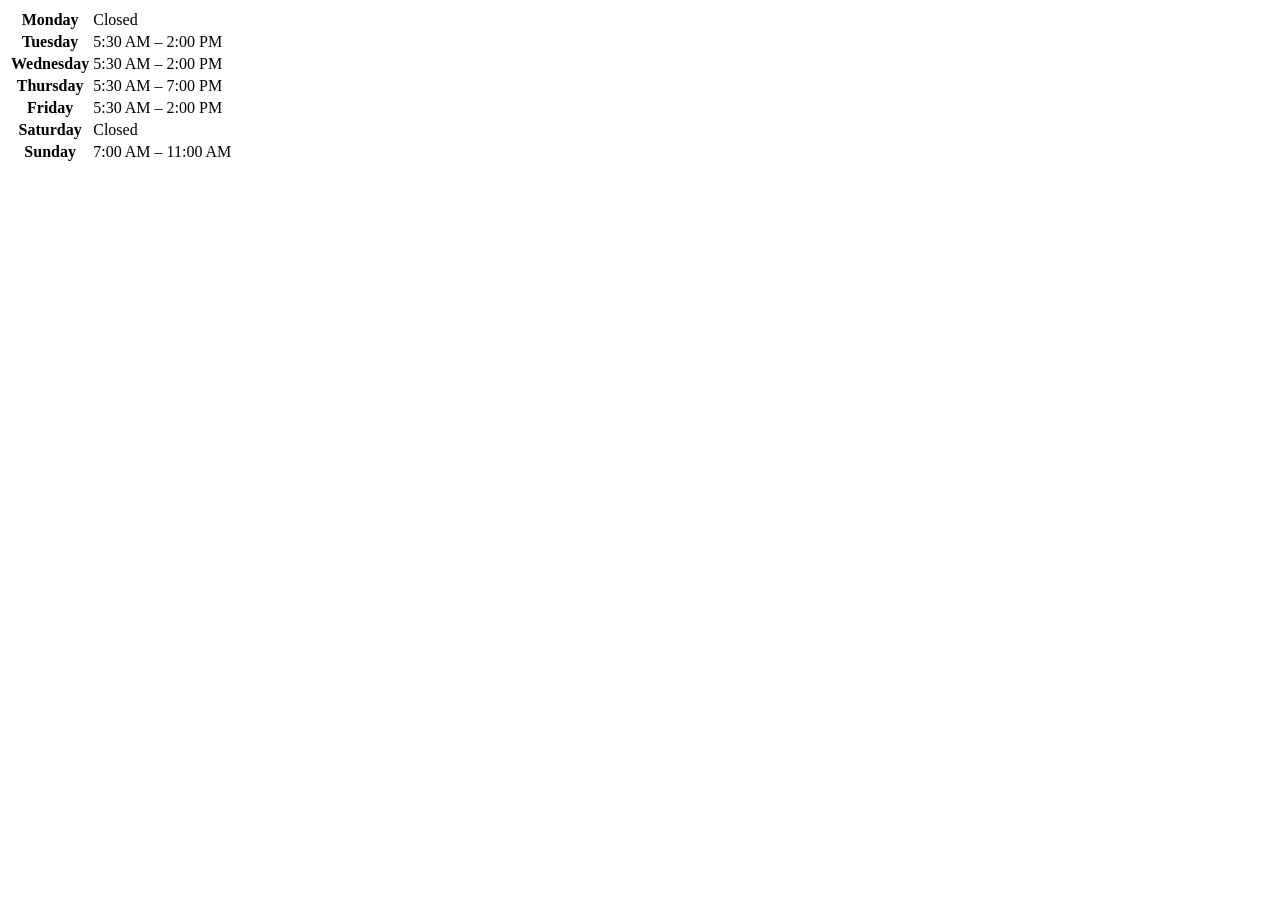
<file: tools/tests/logic.html>
<!DOCTYPE html>
<html><head><meta charset="utf-8"><title>logic tests</title></head>
<body>
<!-- Same hours markup as the real pages, so the tests exercise the real
     table-reading path rather than a hand-made fixture. -->
<table class="hours"><tbody>
  <tr data-day="1" data-open="05:30" data-close="14:00"><th>Monday</th><td>5:30 AM – 2:00 PM</td></tr>
  <tr data-day="2" data-open="05:30" data-close="14:00"><th>Tuesday</th><td>5:30 AM – 2:00 PM</td></tr>
  <tr data-day="3" data-open="05:30" data-close="14:00"><th>Wednesday</th><td>5:30 AM – 2:00 PM</td></tr>
  <tr data-day="4" data-open="05:30" data-close="19:00"><th>Thursday</th><td>5:30 AM – 7:00 PM</td></tr>
  <tr data-day="5" data-open="05:30" data-close="14:00"><th>Friday</th><td>5:30 AM – 2:00 PM</td></tr>
  <tr data-day="6" data-open="05:30" data-close="15:00"><th>Saturday</th><td>5:30 AM – 3:00 PM</td></tr>
  <tr data-day="0" data-open="05:30" data-close="13:00"><th>Sunday</th><td>5:30 AM – 1:00 PM</td></tr>
</tbody></table>

<script src="../../js/sheet.js"></script>
<script>
// Keep this page offline: the pure functions are what is under test here,
// and the network paths are covered by specials-failure-modes.html.
window.JWSheet.load = function () {
  return Promise.reject(new Error("stubbed for tests"));
};
</script>
<script src="../../js/main.js"></script>
<script src="../../js/specials.js"></script>
<script src="../../js/menu.js"></script>
<script>
var results = [];
function ok(name, actual, expected) {
  var a = JSON.stringify(actual), e = JSON.stringify(expected);
  results.push({ pass: a === e, name: name, actual: a, expected: e });
}

var H = window.JW_HOURS, S = window.JW_SPECIALS, M = window.JW_MENU, K = window.JWSheet;
var week = H.readHours(document);
function at(day, hh, mm) {
  var s = H.currentState(week, { day: day, minutes: hh * 60 + mm });
  return s ? (s.open ? "OPEN" : "CLOSED") + " | " + s.headline + " | " + s.note : null;
}

/* ---------------------------------------------------------- hours ------ */
ok("week parsed from table", week.map(function (d) { return d ? d.open + "-" + d.close : null; }),
   ["330-780", "330-840", "330-840", "330-840", "330-1140", "330-840", "330-900"]);

ok("Tue 05:29 before opening",  at(2, 5, 29),  "CLOSED | Closed right now | Opens today at 5:30 AM");
ok("Tue 05:30 opening minute",  at(2, 5, 30),  "OPEN | Open now | Until 2:00 PM today");
ok("Tue 13:59 last minute",     at(2, 13, 59), "OPEN | Open now | Until 2:00 PM today");
ok("Tue 14:00 closing minute",  at(2, 14, 0),  "CLOSED | Closed right now | Opens tomorrow at 5:30 AM");
ok("Tue 14:01 just after",      at(2, 14, 1),  "CLOSED | Closed right now | Opens tomorrow at 5:30 AM");

/* Thursday runs five hours past every other day. */
ok("Thu 14:00 still open late", at(4, 14, 0),  "OPEN | Open now | Until 7:00 PM today");
ok("Thu 18:59 last minute",     at(4, 18, 59), "OPEN | Open now | Until 7:00 PM today");
ok("Thu 19:00 closing minute",  at(4, 19, 0),  "CLOSED | Closed right now | Opens tomorrow at 5:30 AM");

/* Saturday closes at 3, an hour after the weekdays. */
ok("Sat 14:00 open past 2pm",   at(6, 14, 0),  "OPEN | Open now | Until 3:00 PM today");
ok("Sat 14:59 last minute",     at(6, 14, 59), "OPEN | Open now | Until 3:00 PM today");
ok("Sat 15:00 closing minute",  at(6, 15, 0),  "CLOSED | Closed right now | Opens tomorrow at 5:30 AM");
ok("Sat 23:59 rolls to Sunday", at(6, 23, 59), "CLOSED | Closed right now | Opens tomorrow at 5:30 AM");

/* Sunday is the short day, closing at 1. */
ok("Sun 12:59 last minute",     at(0, 12, 59), "OPEN | Open now | Until 1:00 PM today");
ok("Sun 13:00 closing minute",  at(0, 13, 0),  "CLOSED | Closed right now | Opens tomorrow at 5:30 AM");
ok("Sun 00:00 midnight",        at(0, 0, 0),   "CLOSED | Closed right now | Opens today at 5:30 AM");
ok("Sun 14:00 weekday close",   at(0, 14, 0),  "CLOSED | Closed right now | Opens tomorrow at 5:30 AM");

ok("Wed 12:00 midday",          at(3, 12, 0),  "OPEN | Open now | Until 2:00 PM today");

/* A day off, to prove the next-open search is not hardcoded to "tomorrow" */
var withDayOff = week.slice();
withDayOff[3] = null;                       // shop shut on Wednesdays
ok("Tue after close, Wed shut", H.currentState(withDayOff, { day: 2, minutes: 16 * 60 }).note,
   "Opens on Thursday at 5:30 AM");
ok("Wed all day, Wed shut",     H.currentState(withDayOff, { day: 3, minutes: 10 * 60 }).note,
   "Opens tomorrow at 5:30 AM");

ok("formatTime midnight",  H.formatTime(0),    "12:00 AM");
ok("formatTime noon",      H.formatTime(720),  "12:00 PM");
ok("formatTime 5:30am",    H.formatTime(330),  "5:30 AM");
ok("formatTime 1pm",       H.formatTime(780),  "1:00 PM");
ok("formatTime 7:05pm",    H.formatTime(1145), "7:05 PM");
ok("toMinutes half hour",  H.toMinutes("05:30"), 330);
ok("toMinutes bad input",  H.toMinutes("nope"), null);
ok("toMinutes blank",      H.toMinutes(""),     null);

/* -------------------------------------------- times typed by a human --- */
ok("parseClock 12h with space",   H.parseClock("5:30 AM"),  330);
ok("parseClock 12h no space",     H.parseClock("5:30am"),   330);
ok("parseClock 12h no minutes",   H.parseClock("7 PM"),     1140);
ok("parseClock 24h",              H.parseClock("14:00"),    840);
ok("parseClock midnight 12 AM",   H.parseClock("12:00 AM"), 0);
ok("parseClock noon 12 PM",       H.parseClock("12:00 PM"), 720);
ok("parseClock 1 PM",             H.parseClock("1:00 PM"),  780);
ok("parseClock with full stops",  H.parseClock("5:30 a.m."), 330);
ok("parseClock lower case pm",    H.parseClock("7:00 pm"),  1140);
ok("parseClock the word closed",  H.parseClock("Closed"),   null);
ok("parseClock blank",            H.parseClock(""),         null);
ok("parseClock nonsense",         H.parseClock("whenever"), null);
ok("parseClock impossible hour",  H.parseClock("25:00"),    null);
ok("parseClock impossible 12h",   H.parseClock("13:00 PM"), null);
ok("parseClock impossible mins",  H.parseClock("5:99"),     null);

/* A blank or "Closed" cell means shut that day. Anything unreadable means
   the row is unusable, and that day must keep the hours the page shipped
   with rather than being advertised as closed. */
ok("applySheetHours keeps a mistyped day", (function () {
  H.applySheetHours([{ day: "Monday", open: "gibberish", close: "nonsense", note: "" },
                     { day: "Sunday", open: "7:00 AM", close: "11:00 AM", note: "" }]);
  var w = H.readHours(document);
  return [w[1].open + "-" + w[1].close, w[0].open + "-" + w[0].close];
})(), ["330-840", "420-660"]);

ok("applySheetHours honours a deliberate Closed", (function () {
  H.applySheetHours([{ day: "Monday", open: "Closed", close: "Closed", note: "" }]);
  return H.readHours(document)[1];
})(), null);

/* A half-finished edit must never advertise the shop as closed. Only the
   literal word, or BOTH cells blank, closes a day. */
ok("one blank cell keeps the committed day", (function () {
  H.applySheetHours([{ day: "Saturday", open: "5:30 AM", close: "", note: "" }]);
  var d = H.readHours(document)[6];
  return d ? d.open + "-" + d.close : null;
})(), "330-900");

ok("blank open beside a real close is also kept", (function () {
  H.applySheetHours([{ day: "Saturday", open: "", close: "3:00 PM", note: "" }]);
  var d = H.readHours(document)[6];
  return d ? d.open + "-" + d.close : null;
})(), "330-900");

ok("both cells blank does close the day", (function () {
  H.applySheetHours([{ day: "Saturday", open: "", close: "", note: "" }]);
  return H.readHours(document)[6];
})(), null);

/* A week with no open day at all is an answer, not a missing table: the
   banner must say so instead of leaving a stale "Open now" behind. */
ok("all-closed week still reports a state", (function () {
  var shut = [null, null, null, null, null, null, null];
  var s = H.currentState(shut, { day: 3, minutes: 10 * 60 });
  return s ? [s.open, s.headline, /\d/.test(s.note)] : null;
})(), [false, "Closed", false]);

ok("readHours returns a week even when every day is closed", (function () {
  var host = document.createElement("div");
  host.innerHTML = '<table><tbody><tr data-day="1"><th>Mon</th><td>Closed</td></tr></tbody></table>';
  var w = H.readHours(host);
  return w === null ? "null" : w.length + ":" + w.filter(Boolean).length;
})(), "7:0");

ok("readHours still returns null with no table at all",
   H.readHours(document.createElement("div")), null);

/* -------------------------------------------------- timezone locking --- */
function nyClock(iso) {
  return new Intl.DateTimeFormat("en-US", {
    timeZone: "America/New_York", weekday: "short", hour: "2-digit",
    minute: "2-digit", hourCycle: "h23"
  }).format(new Date(iso));
}
ok("EST winter instant", nyClock("2026-01-15T20:30:00Z"), "Thu 15:30");
ok("EDT summer instant", nyClock("2026-07-16T20:30:00Z"), "Thu 16:30");
ok("EDT 2pm Thursday edge", nyClock("2026-07-16T18:00:00Z"), "Thu 14:00");

/* ------------------------------------------------------------ csv ------ */
function cols(csv) { return K.toObjects(K.parseCSV(csv)).columns; }
function objs(csv) { return K.toObjects(K.parseCSV(csv)).rows; }

ok("plain rows",
   objs("Item,Description,Price,Day\nChili,Warm,$5,\nSoup,,$4.75,"),
   [{ item: "Chili", description: "Warm", price: "$5", day: "" },
    { item: "Soup", description: "", price: "$4.75", day: "" }]);

ok("comma inside quotes",
   objs('Item,Description\n"Rito Wrap","Chicken, bacon, cheddar"')[0].description,
   "Chicken, bacon, cheddar");

ok("escaped double quotes",
   objs('Item\n"""Rito"" Wrap"')[0].item, '"Rito" Wrap');

ok("newline inside quotes",
   objs('Item,Description\nGyro,"Lamb\nor chicken"')[0].description, "Lamb\nor chicken");

ok("CRLF line endings", objs("Item,Price\r\nChili,$5\r\n")[0].price, "$5");

ok("blank rows skipped", objs("Item,Price\n,\nChili,$5\n   ,  \n").length, 1);

ok("cells trimmed", objs("Item,Price\n  Chili  ,  $5  ")[0], { item: "Chili", price: "$5" });

ok("byte order mark stripped", cols("﻿Item,Price\nChili,$5"), ["item", "price"]);

ok("header names lower-cased and mapped, any order",
   objs("Day,Price,Item,Description\nFriday,$9.50,Perch,With tartar")[0],
   { day: "Friday", price: "$9.50", item: "Perch", description: "With tartar" });

/* A short row fills the remaining columns with blanks rather than shifting
   the values along, which is what would make a description echo a price. */
ok("missing trailing columns come back blank",
   objs("Item,Description,Price,Day\nChili")[0],
   { item: "Chili", description: "", price: "", day: "" });

/* A tab holding only its header row must still report its columns: that is
   how "not filled in yet" is told apart from "this is the wrong tab". */
ok("header-only tab reports columns", cols("Item,Description,Price,Day\n"),
   ["item", "description", "price", "day"]);
ok("header-only tab has no rows", objs("Item,Description,Price,Day\n").length, 0);

ok("sign-in page detected", K.looksLikeHtml("<!DOCTYPE html><html>"), true);
ok("csv not mistaken for html", K.looksLikeHtml("Item,Price\nChili,$5"), false);

/* Google types a numeric cell as a number, so "12" comes back as "12.0".
   Anything a person actually typed passes through untouched. */
ok("bare integer becomes money",  K.cleanPrice("12"),   "$12.00");
ok("google numeric artifact",     K.cleanPrice("12.0"), "$12.00");
ok("one decimal place",           K.cleanPrice("10.5"), "$10.50");
ok("dollar sign left alone",      K.cleanPrice("$5.00"), "$5.00");
ok("free text left alone",        K.cleanPrice("Sm $5.00 / Lg $7.50"), "Sm $5.00 / Lg $7.50");
ok("each left alone",             K.cleanPrice("$1.75 each"), "$1.75 each");
ok("blank stays blank",           K.cleanPrice(""), "");

/* -------------------------------------------------------- specials ----- */
function specials(csv) {
  return S.toSpecials(objs(csv)).map(function (s) {
    return [s.item, s.description, s.price, s.days.join("+")].join("|");
  });
}
ok("specials rows",
   specials("Item,Description,Price,Day\nPerch,With tartar,$9.50,\nPot Pie,,20,Thursday"),
   ["Perch|With tartar|$9.50|", "Pot Pie||$20.00|Thursday"]);
ok("rows with no item skipped",
   specials("Item,Price,Day\n,$5,\nChili,$5,"), ["Chili||$5|"]);

/* The owners really do put several days in one cell. */
ok("single day",          S.matchDays("Thursday"),            ["Thursday"]);
ok("abbreviation",        S.matchDays("thu"),                 ["Thursday"]);
ok("upper case padded",   S.matchDays("THURSDAY "),           ["Thursday"]);
ok("comma separated",     S.matchDays("Wednesday, Monday"),   ["Monday", "Wednesday"]);
ok("three days",          S.matchDays("Thursday, Monday, Tuesday"),
                                                              ["Monday", "Tuesday", "Thursday"]);
ok("slash separated",     S.matchDays("Sat/Sun"),             ["Saturday", "Sunday"]);
ok("the word and",        S.matchDays("Friday and Saturday"), ["Friday", "Saturday"]);
ok("plus separated",      S.matchDays("Mon + Tue"),           ["Monday", "Tuesday"]);
ok("duplicates collapsed",S.matchDays("Monday, Mon, monday"), ["Monday"]);
ok("junk among real days",S.matchDays("Funday, Tuesday"),     ["Tuesday"]);
ok("all junk is all week",S.matchDays("whenever"),            []);
ok("blank is all week",   S.matchDays(""),                    []);
ok("spaces are all week", S.matchDays("   "),                 []);

/* A special naming several days is listed under each of them. */
ok("multi-day special lands in every group", (function () {
  var host = document.createElement("div");
  S.render(host, S.toSpecials(objs(
    "Item,Description,Price,Day\nPerch,,$9.50,\"Wednesday, Monday\"\nSoup,,$5,Monday")));
  return [...host.querySelectorAll(".specials__group")].map(function (g) {
    return g.querySelector(".specials__day").textContent + ":" +
      [...g.querySelectorAll(".special__name")].map(function (n) { return n.textContent; }).join(",");
  });
})(), ["Monday:Perch,Soup", "Wednesday:Perch"]);

/* ------------------------------------------------------------ menu ----- */
var MENU_CSV =
  "Section,Group,Item,Description,Price,Note\n" +
  "Breakfast,Sandwiches,The Get Hooked,2 eggs and cheese,$5.00,\n" +
  "Breakfast,Sandwiches,Pike Bait,Three meats,$6.50,\n" +
  "Breakfast,Sandwiches,,,,Add extra meat: $1.00.\n" +
  "Breakfast,The By Catch,Coffee,,$2.00,\n" +
  "Lunch,,Reuben,On marble rye,$8.50,\n" +
  "Lunch,For the Cold Day,Chili,,Sm $5 / Lg $6,\n" +
  ",,Orphan with no section,,$1,\n";
var shaped = M.group(objs(MENU_CSV));

ok("sections found", Object.keys(shaped).sort(), ["Breakfast", "Lunch"]);
ok("row with no section dropped", JSON.stringify(shaped).indexOf("Orphan") < 0, true);
ok("groups keep sheet order",
   shaped.Breakfast.map(function (g) { return g.name; }), ["Sandwiches", "The By Catch"]);
ok("items keep sheet order",
   shaped.Breakfast[0].items.map(function (i) { return i.name; }),
   ["The Get Hooked", "Pike Bait"]);
ok("note rows become notes, not items",
   shaped.Breakfast[0].notes, ["Add extra meat: $1.00."]);
ok("note rows are not counted as items", shaped.Breakfast[0].items.length, 2);
ok("blank group name allowed", shaped.Lunch[0].name, "");
ok("free-text price survives", shaped.Lunch[1].items[0].price, "Sm $5 / Lg $6");
ok("description carried through", shaped.Breakfast[0].items[0].description, "2 eggs and cheese");

/* Rows for the same group that are not adjacent still land in one group. */
/* The live sheet is headed "Flavour"; the CSVs now ship "Flavor". Both work. */
ok("coffee accepts either spelling", (function () {
  var host = document.createElement("ul");
  host.id = "coffee-flavors";
  document.body.appendChild(host);
  M.applyFlavors([{ flavour: "Hazelnut" }, { flavor: "Pistachio" }, { flavour: "" }]);
  var got = [].slice.call(host.querySelectorAll("li")).map(function (l) { return l.textContent; });
  host.remove();
  return got;
})(), ["Hazelnut", "Pistachio"]);

/* Section and Group come from a spreadsheet, so they can be any string.
   Names that collide with Object.prototype must not throw or pollute. */
ok("prototype-ish names are just names", (function () {
  var before = ({}).polluted;
  var r;
  try {
    r = M.group([{ section: "__proto__", group: "x", item: "a", price: "$1" },
                 { section: "Breakfast", group: "toString", item: "b", price: "$2" },
                 { section: "constructor", group: "hasOwnProperty", item: "c", price: "$3" }]);
  } catch (e) { return "THREW: " + e.message; }
  return [Object.keys(r).sort().join(","),
          r.Breakfast[0].name,
          r.Breakfast[0].items[0].name,
          ({}).polluted === before];
})(), ["Breakfast,__proto__,constructor", "toString", "b", true]);

ok("scattered rows regroup",
   M.group(objs("Section,Group,Item,Price\nLunch,Cold,Chili,$5\nLunch,Hot,BLT,$7\nLunch,Cold,Soup,$4"))
     .Lunch.map(function (g) { return g.name + ":" + g.items.length; }),
   ["Cold:2", "Hot:1"]);

window.TESTS = results;
window.SUMMARY = {
  total: results.length,
  failed: results.filter(function (r) { return !r.pass; }).length,
  failures: results.filter(function (r) { return !r.pass; })
};
document.title = window.SUMMARY.failed ? "FAIL " + window.SUMMARY.failed : "PASS " + window.SUMMARY.total;
</script>
</body></html>
</file>
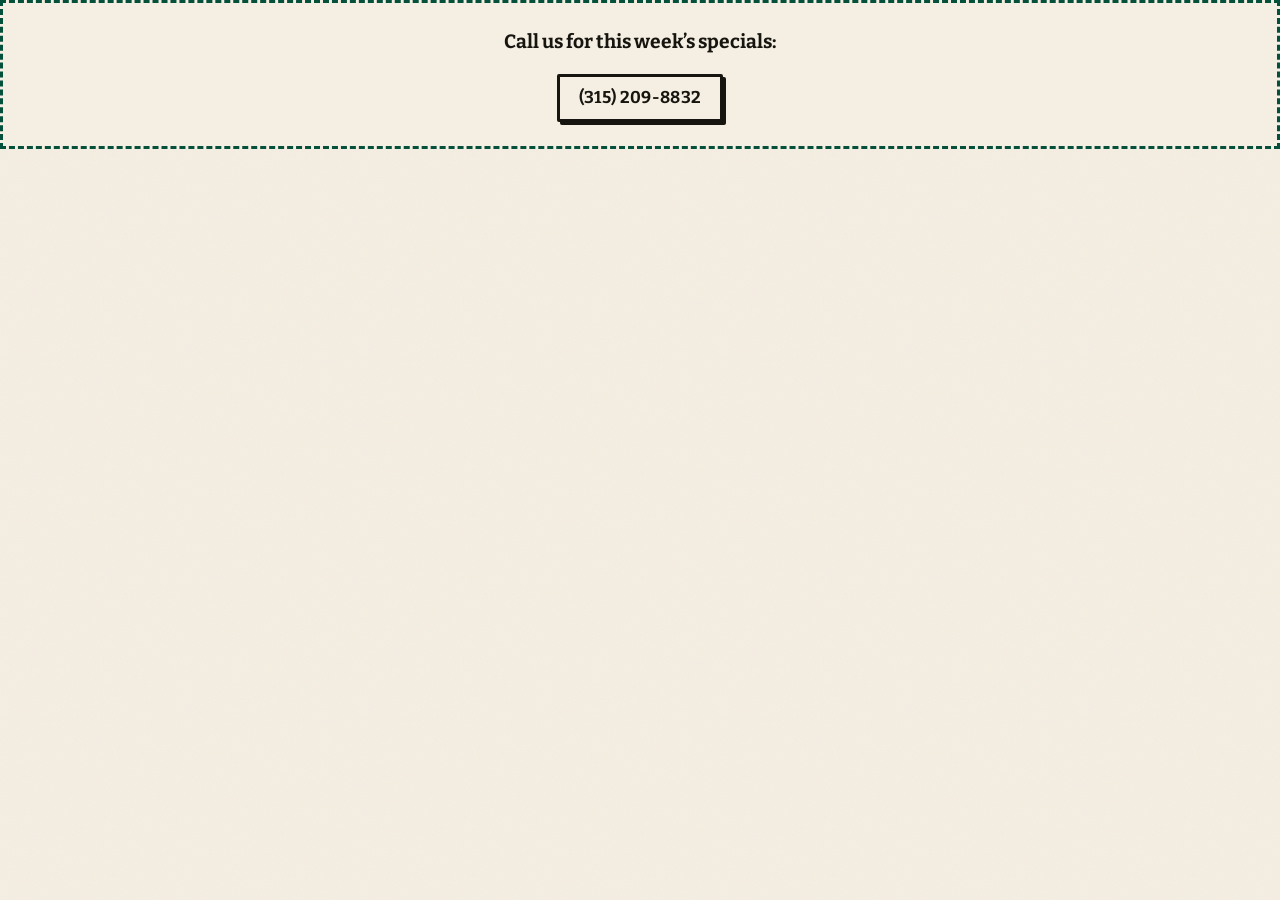
<file: tools/tests/specials-failure-modes.html>
<!DOCTYPE html>
<html><head><meta charset="utf-8"><title>sheet failure modes</title>
<link rel="stylesheet" href="../../css/style.css"></head>
<body>
<div id="stage"></div>

<script src="../../js/sheet.js"></script>
<script>
// Park the real loader while the consumer scripts boot, so their automatic
// start-up does not fire a real request at Google. The tests put it back.
window.__REAL_LOAD = window.JWSheet.load;
window.JWSheet.load = function () { return Promise.reject(new Error("stubbed at boot")); };
</script>
<script src="../../js/main.js"></script>
<script src="../../js/specials.js"></script>
<script src="../../js/menu.js"></script>

<script type="module">
/* Runs the real js/sheet.js against a stubbed network, then drives the real
   consumers with whatever comes back. Nothing here touches Google. */

window.JWSheet.load = window.__REAL_LOAD;
const REAL_FETCH = window.fetch;
const SPECIALS_FALLBACK =
  '<div id="specials-content" aria-live="polite">' +
  '<div class="specials__callout"><p>Call us for this week&rsquo;s specials:</p>' +
  '<a class="btn" href="tel:+13152098832">(315)&nbsp;209-8832</a></div></div>';

const resp = (body, status = 200, ctype = 'text/csv') => () =>
  Promise.resolve({ ok: status >= 200 && status < 300, status,
                    headers: new Headers({ 'content-type': ctype }),
                    text: () => Promise.resolve(body) });

const stall = (body) => (u, opts) => Promise.resolve({
  ok: true, status: 200, headers: new Headers({ 'content-type': 'text/csv' }),
  text: () => new Promise((res, rej) => {
    const t = setTimeout(() => res(body), 8000);
    if (opts && opts.signal) opts.signal.addEventListener('abort',
      () => { clearTimeout(t); rej(new DOMException('Aborted', 'AbortError')); });
  })
});

const GOOD_SPECIALS =
  'Item,Description,Price,Day\n' +
  '"Perch Sandwich","With lettuce, tartar",$9.50,\n' +
  'Chili,,Sm $5 / Lg $6,\n' +
  'Pot Pie,9-inch chicken,$20.00,Thursday\n';

const GOOD_HOURS =
  'Day,Open,Close,Note\n' +
  'Monday,6:00 AM,1:00 PM,\n' +
  'Tuesday,Closed,Closed,\n' +
  'Wednesday,5:30 AM,2:00 PM,\n' +
  'Thursday,5:30 AM,8:00 PM,Late — dinner\n' +
  'Friday,5:30 AM,2:00 PM,\n' +
  'Saturday,5:30 AM,3:00 PM,\n' +
  'Sunday,5:30 AM,1:00 PM,\n';

const GOOD_MENU =
  'Section,Group,Item,Description,Price,Note\n' +
  'Breakfast,Sandwiches,Sheet Sandwich,From the sheet,$6.25,\n' +
  'Breakfast,Sandwiches,,,,Sheet note.\n' +
  'Lunch,,Sheet Lunch,,$9.99,\n';

const WRONG_TAB = 'Item,Description,Price,Day\nSomething,,$1,\n';

/* ------------------------------------------------------- specials ------ */
async function runSpecials(name, fetchImpl, waitMs) {
  const stage = document.getElementById('stage');
  stage.innerHTML = SPECIALS_FALLBACK;
  window.fetch = fetchImpl;
  const t0 = performance.now();

  const target = document.getElementById('specials-content');
  // Mirrors js/specials.js start(), with DEMO_UNTIL_SHEET_HAS_ROWS shipped as
  // false: nothing renders a demo board, so an emptied tab keeps the committed
  // "call us" callout exactly like every other failure.
  try {
    const rows = await window.JWSheet.load('specials', ['item', 'day']);
    const specials = window.JW_SPECIALS.toSpecials(rows);
    if (specials.length) window.JW_SPECIALS.render(target, specials);
  } catch (err) {
    /* every code leaves the committed markup standing */
  }
  window.fetch = REAL_FETCH;
  const node = document.getElementById('specials-content');
  return {
    ms: Math.round(performance.now() - t0),
    fallbackShown: !!node.querySelector('.specials__callout'),
    itemHeadingTags: [...new Set([...node.querySelectorAll('.special__name')].map(h => h.tagName))],
    headings: [...node.querySelectorAll('.specials__day')].map(h => h.tagName + ':' + h.textContent),
    items: [...node.querySelectorAll('.special__name')].map(h => h.textContent)
  };
}

/* ---------------------------------------------------------- hours ------ */
const HOURS_BASELINE = `<table class="hours"><tbody>
  <tr data-day="1" data-open="05:30" data-close="14:00"><th>Monday</th><td>5:30 AM – 2:00 PM</td></tr>
  <tr data-day="2" data-open="05:30" data-close="14:00"><th>Tuesday</th><td>5:30 AM – 2:00 PM</td></tr>
  <tr data-day="3" data-open="05:30" data-close="14:00"><th>Wednesday</th><td>5:30 AM – 2:00 PM</td></tr>
  <tr data-day="4" data-open="05:30" data-close="19:00"><th>Thursday</th><td>5:30 AM – 7:00 PM</td></tr>
  <tr data-day="5" data-open="05:30" data-close="14:00"><th>Friday</th><td>5:30 AM – 2:00 PM</td></tr>
  <tr data-day="6" data-open="05:30" data-close="15:00"><th>Saturday</th><td>5:30 AM – 3:00 PM</td></tr>
  <tr data-day="0" data-open="05:30" data-close="13:00"><th>Sunday</th><td>5:30 AM – 1:00 PM</td></tr>
</tbody></table>`;

async function runHours(name, fetchImpl) {
  const stage = document.getElementById('stage');
  stage.innerHTML = HOURS_BASELINE;
  window.fetch = fetchImpl;
  try {
    const rows = await window.JWSheet.load('hours', ['day', 'open', 'close']);
    window.JW_HOURS.applySheetHours(rows);
  } catch (e) { /* baseline stands */ }
  window.fetch = REAL_FETCH;
  return [...document.querySelectorAll('table.hours [data-day]')]
    .map(r => r.querySelector('th').textContent.trim() + ' = ' + r.querySelector('td').textContent);
}

/* ----------------------------------------------------------- menu ------ */
const MENU_BASELINE =
  '<div id="menu-breakfast" data-menu-section="Breakfast"><div class="menu-group">' +
  '<h3 class="menu-group__title">Sandwiches</h3><ul class="pricelist"><li><div class="item__head">' +
  '<h4 class="item__name">Committed Sandwich</h4><span class="item__price">$5.00</span></div></li>' +
  '</ul></div></div>' +
  '<div id="menu-lunch" data-menu-section="Lunch"><div class="menu-group"><ul class="pricelist">' +
  '<li><div class="item__head"><h3 class="item__name">Committed Lunch</h3>' +
  '<span class="item__price">$8.00</span></div></li></ul></div></div>';

async function runMenu(name, fetchImpl) {
  const stage = document.getElementById('stage');
  stage.innerHTML = MENU_BASELINE;
  window.fetch = fetchImpl;
  try {
    const rows = await window.JWSheet.load('menu', ['section', 'item', 'price']);
    window.JW_MENU.applyMenu(rows);
  } catch (e) { /* baseline stands */ }
  window.fetch = REAL_FETCH;
  return [...document.querySelectorAll('[data-menu-section] .item__name')].map(h => h.textContent);
}

/* ------------------------------------------------------------ run ------ */
window.RESULTS = {};
const S_CASES = {
  'specials: good sheet':        resp(GOOD_SPECIALS),
  'specials: header only':       resp('Item,Description,Price,Day\n'),
  'specials: blank rows only':   resp('Item,Description,Price,Day\n,,,\n,,,\n'),
  'specials: 404':               resp('nope', 404),
  'specials: 500':               resp('boom', 500),
  'specials: offline':           () => Promise.reject(new TypeError('Failed to fetch')),
  'specials: sign-in page':      resp('<!DOCTYPE html><html><body>Sign in</body></html>', 200, 'text/html'),
  'specials: sign-in as csv':    resp('<!DOCTYPE html><html><body>Sign in</body></html>', 200, 'text/csv'),
  'specials: body stalls':       stall(GOOD_SPECIALS),
  'specials: injection attempt': resp('Item,Description,Price,Day\n"<img src=x onerror=alert(1)>","<script>alert(2)<\/script>",$1,\n')
};
for (const [name, impl] of Object.entries(S_CASES)) {
  window.RESULTS[name] = await runSpecials(name, impl);
}

const H_CASES = {
  'hours: good sheet':      resp(GOOD_HOURS),
  'hours: wrong tab':       resp(WRONG_TAB),
  'hours: offline':         () => Promise.reject(new TypeError('Failed to fetch')),
  'hours: body stalls':     stall(GOOD_HOURS),
  'hours: mistyped row':    resp('Day,Open,Close,Note\nMonday,gibberish,nonsense,\nSunday,7:00 AM,11:00 AM,\n'),
  'hours: backwards times': resp('Day,Open,Close,Note\nMonday,2:00 PM,5:30 AM,\n'),
  'hours: deliberate shut': resp('Day,Open,Close,Note\nMonday,Closed,Closed,\nTuesday,,,\n')
};
for (const [name, impl] of Object.entries(H_CASES)) {
  window.RESULTS[name] = await runHours(name, impl);
}

const M_CASES = {
  'menu: good sheet':       resp(GOOD_MENU),
  'menu: wrong tab':        resp(WRONG_TAB),
  'menu: offline':          () => Promise.reject(new TypeError('Failed to fetch')),
  'menu: empty tab':        resp('Section,Group,Item,Description,Price,Note\n'),
  'menu: only one section': resp('Section,Group,Item,Description,Price,Note\nLunch,,Only Lunch,,$1,\n')
};
for (const [name, impl] of Object.entries(M_CASES)) {
  window.RESULTS[name] = await runMenu(name, impl);
}

window.RESULTS['injection: elements created'] = {
  scripts: document.querySelectorAll('#stage script').length,
  imgs: document.querySelectorAll('#stage img').length
};
document.title = 'DONE';
</script>
</body></html>
</file>
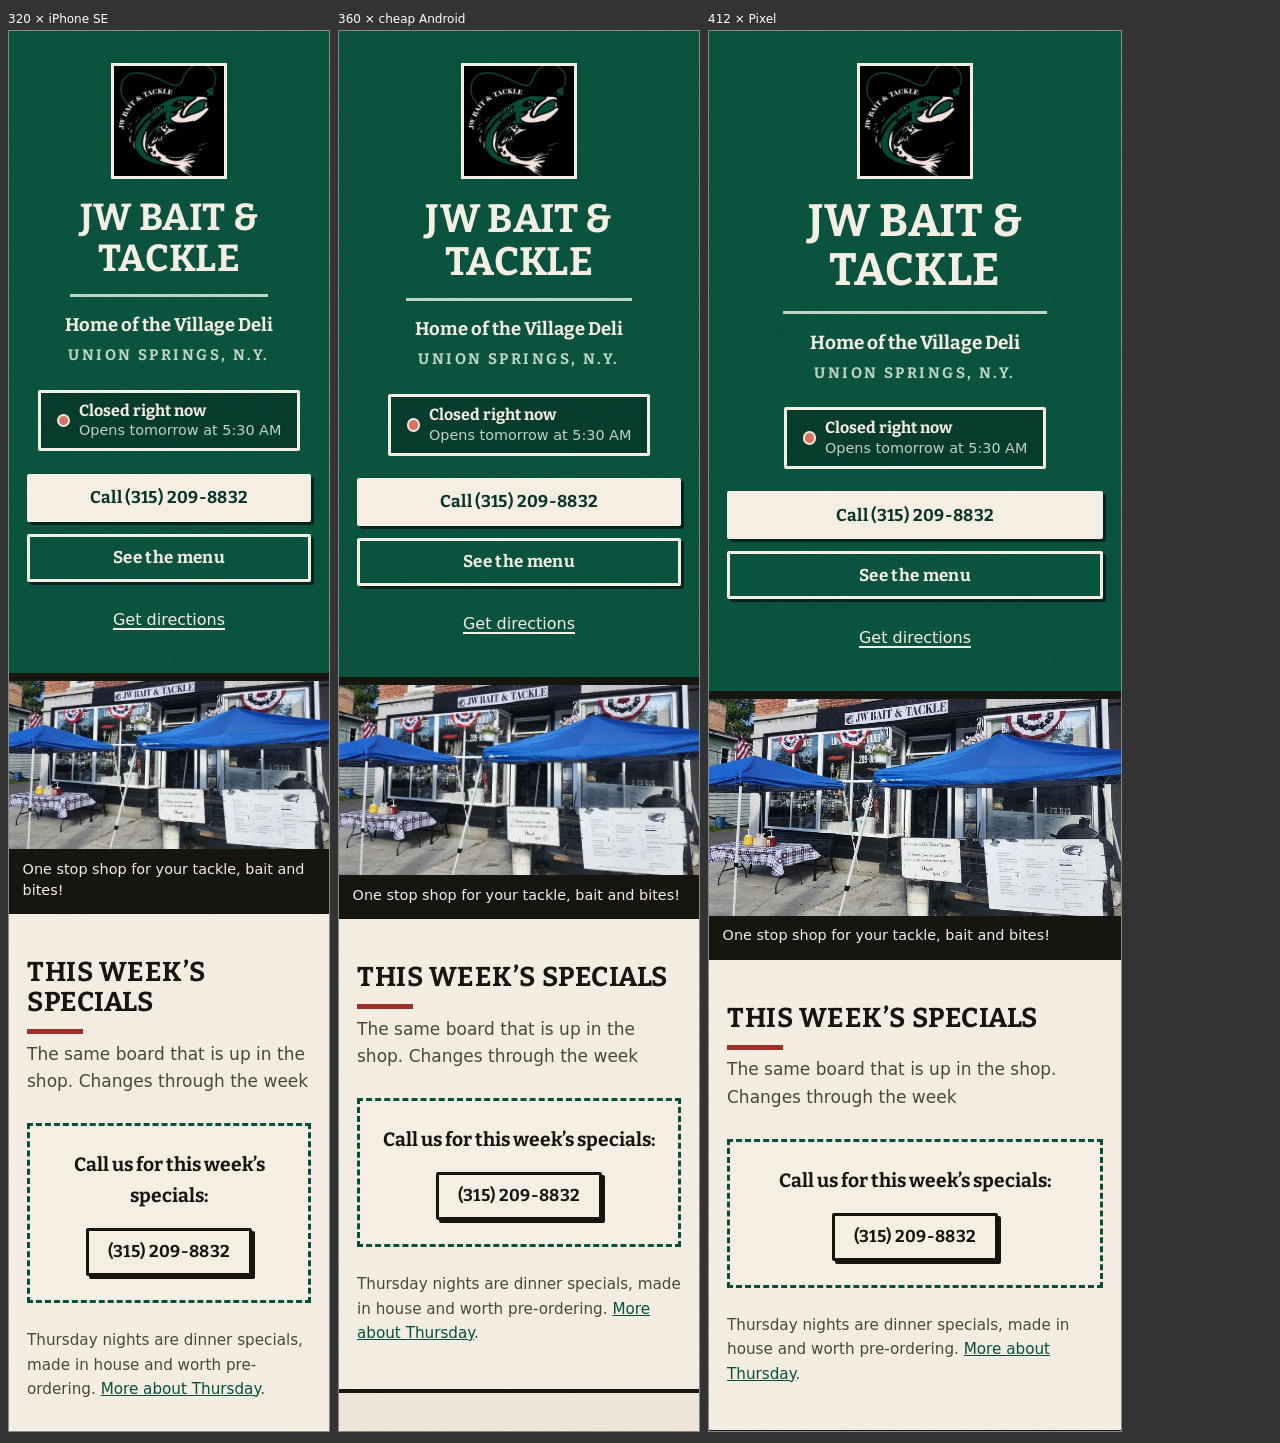
<file: tools/tests/viewports.html>
<!DOCTYPE html>
<html><head><meta charset="utf-8"><title>viewport harness</title>
<style>
body{margin:0;background:#333;font:12px system-ui;color:#fff}
.row{display:flex;gap:8px;align-items:flex-start;padding:8px}
figure{margin:0}
figcaption{padding:4px 0}
iframe{border:1px solid #888;background:#fff;height:1400px}
</style></head><body>
<div class="row">
  <figure><figcaption>320 &times; iPhone SE</figcaption><iframe src="../../index.html" width="320" title="320"></iframe></figure>
  <figure><figcaption>360 &times; cheap Android</figcaption><iframe src="../../index.html" width="360" title="360"></iframe></figure>
  <figure><figcaption>412 &times; Pixel</figcaption><iframe src="../../index.html" width="412" title="412"></iframe></figure>
</div>
<script>
window.check = function () {
  return [...document.querySelectorAll('iframe')].map(f => {
    const d = f.contentDocument.documentElement;
    const off = [...f.contentDocument.querySelectorAll('*')]
      .filter(e => e.getBoundingClientRect().right > d.clientWidth + 1)
      .map(e => e.tagName + '.' + (e.className || '') + ' right=' + Math.round(e.getBoundingClientRect().right));
    return { w: f.width, viewport: d.clientWidth, scrollWidth: d.scrollWidth,
             overflow: d.scrollWidth > d.clientWidth, offenders: off.slice(0, 8) };
  });
};
</script>
</body></html>
</file>
<file: css/style.css>
/* ==========================================================================
   JW Bait & Tackle — 145 Cayuga St, Union Springs, N.Y.
   One stylesheet, no build step, no framework.

   Design intent: a hand-painted general-store sign. Thick rules, flat color,
   big type, no gradients, no animation beyond hover/focus. Colors are
   sampled from the shop's own fish logo (deep green #04503b, cream, black)
   with one warm red accent, like a bobber. Every foreground/background pair
   used here clears WCAG AA; most clear AAA.
   ========================================================================== */

/* --------------------------------------------------------------- 1. tokens */

:root {
  /* Paper */
  --paper:        #f5eee2;
  --paper-2:      #efe6d7;   /* alternating section band */
  --paper-line:   #d9cdb6;

  /* Ink */
  --ink:          #16150f;   /* 15.9:1 on paper */
  --ink-soft:     #4a463b;   /*  8.2:1 on paper */

  /* Brand */
  --green:        #04503b;   /*  8.2:1 with cream */
  --green-dark:   #033427;   /* 12.0:1 with cream */
  --green-line:   #0a6349;
  --cream:        #f5eee2;
  --cream-dim:    #bcd4c6;   /*  6.0:1 on green */
  --red:          #9c2f26;   /*  6.4:1 on paper */

  /* Link and focus-ring colors. These are custom properties rather than
     separate `.on-dark a` rules so that dark sections can re-tint links
     without out-specifying the button classes. */
  --link:         #04503b;
  --link-hover:   #9c2f26;
  --focus:        #16150f;

  --rule:         4px;
  --measure:      36rem;     /* comfortable reading column */
  --wide:         64rem;

  --font-display: "Bitter", Georgia, "Noto Serif", "Droid Serif", serif;
  --font-body:    system-ui, -apple-system, "Segoe UI", Roboto,
                  "Helvetica Neue", Arial, sans-serif;

  /* A whisper of paper grain. Inline SVG: costs no network request and
     rasterises once into a 180px tile. */
  --grain: url("data:image/svg+xml,%3Csvg xmlns='http://www.w3.org/2000/svg' width='180' height='180'%3E%3Cfilter id='n'%3E%3CfeTurbulence type='fractalNoise' baseFrequency='0.8' numOctaves='3' stitchTiles='stitch'/%3E%3C/filter%3E%3Crect width='180' height='180' filter='url(%23n)' opacity='0.055'/%3E%3C/svg%3E");
}

@font-face {
  font-family: "Bitter";
  src: url("fonts/bitter-700-latin.woff2") format("woff2");
  font-weight: 700;
  font-style: normal;
  font-display: swap;
  unicode-range: U+0000-00FF, U+2000-206F, U+2122, U+2212;
}

/* ------------------------------------------------------------ 2. resets */

*,
*::before,
*::after { box-sizing: border-box; }

html {
  -webkit-text-size-adjust: 100%;
  scroll-behavior: smooth;
}

body {
  margin: 0;
  background-color: var(--paper);
  background-image: var(--grain);
  color: var(--ink);
  font-family: var(--font-body);
  font-size: 1.0625rem;
  line-height: 1.6;
  overflow-wrap: break-word;
}

@media (min-width: 40em) {
  body { font-size: 1.125rem; }
}

img {
  max-width: 100%;
  height: auto;
  display: block;
}

h1, h2, h3, h4 {
  font-family: var(--font-display);
  font-weight: 700;
  line-height: 1.1;
  margin: 0 0 0.5em;
  letter-spacing: 0.005em;
}

p { margin: 0 0 1em; }
p:last-child { margin-bottom: 0; }

a { color: var(--link); }
a:hover { color: var(--link-hover); }

:focus-visible {
  outline: 3px solid var(--focus);
  outline-offset: 3px;
  border-radius: 1px;
}

/* Everything below is fed from the Google Sheet, so a long unbroken run of
   characters — a pasted URL, a runaway word — can turn up in any of it. Each
   one sits in a flex or grid item, whose default min-width:auto floors it at
   the width of that longest run, and `overflow-wrap: break-word` on <body>
   does NOT count toward min-content size. Without both of these the page
   scrolls sideways on a phone. `anywhere` is the value that counts. */
.item__name,
.item__desc,
.special__name,
.special__desc,
.flavors li,
.menu-group__title,
.specials__day {
  overflow-wrap: anywhere;
  min-width: 0;
}

.special__head,
.item__head,
.special,
.specials__list > li { min-width: 0; }

/* Links that sit on a line of their own get tapped with a thumb, not clicked
   with a mouse pointer. Give them a real target instead of the bare height of
   the text. (Links inside a running sentence are left alone — padding there
   would fight the line spacing, and WCAG exempts them.) */
.hero__where a,
.orderline p a,
.footer address a,
.footer p a,
.footer__sign a,
.prose a[href^="tel:"] {
  display: inline-block;
  padding-block: 0.3rem;
}

@media (prefers-reduced-motion: reduce) {
  html { scroll-behavior: auto; }
  *, *::before, *::after {
    animation-duration: 0.001ms !important;
    transition-duration: 0.001ms !important;
  }
}

/* ------------------------------------------------------------- 3. helpers */

.wrap {
  width: 100%;
  max-width: var(--wide);
  margin-inline: auto;
  padding-inline: 1.125rem;
}

@media (min-width: 40em) {
  .wrap { padding-inline: 1.75rem; }
}

.visually-hidden {
  position: absolute;
  width: 1px; height: 1px;
  margin: -1px; padding: 0;
  overflow: hidden;
  clip-path: inset(50%);
  white-space: nowrap;
}

.skip-link {
  position: absolute;
  left: 0.5rem;
  top: -4rem;
  z-index: 50;
  background: var(--cream);
  color: var(--green-dark);
  border: 3px solid var(--green-dark);
  padding: 0.6rem 1rem;
  font-weight: 700;
  text-decoration: none;
}
.skip-link:focus { top: 0.5rem; }

/* ------------------------------------------------------------- 4. buttons */

.btn {
  display: inline-flex;
  align-items: center;
  justify-content: center;
  gap: 0.5rem;
  min-height: 3rem;
  padding: 0.7rem 1.15rem;
  border: 3px solid var(--ink);
  border-radius: 2px;
  background: var(--paper);
  color: var(--ink);
  font-family: var(--font-display);
  font-size: 1.0625rem;
  font-weight: 700;
  line-height: 1.15;
  letter-spacing: 0.02em;
  text-align: center;
  text-decoration: none;
  cursor: pointer;
  transition: transform 0.08s ease, box-shadow 0.08s ease;
  box-shadow: 3px 3px 0 var(--ink);
}

.btn:hover {
  color: var(--ink);
  transform: translate(1px, 1px);
  box-shadow: 2px 2px 0 var(--ink);
}
.btn:active { transform: translate(3px, 3px); box-shadow: 0 0 0 var(--ink); }

/* Cream button on a dark field — the main "call us" action */
.btn--call {
  background: var(--cream);
  border-color: var(--cream);
  color: var(--green-dark);
  box-shadow: 3px 3px 0 #01251b;
}
.btn--call:hover { color: var(--green-dark); box-shadow: 2px 2px 0 #01251b; }
.btn--call:active { box-shadow: 0 0 0 #01251b; }

/* Outlined button on a dark field */
.btn--ghost {
  background: transparent;
  border-color: var(--cream);
  color: var(--cream);
  box-shadow: 3px 3px 0 #01251b;
}
.btn--ghost:hover { color: var(--cream); box-shadow: 2px 2px 0 #01251b; }
.btn--ghost:active { box-shadow: 0 0 0 #01251b; }

.btn-row {
  display: flex;
  flex-wrap: wrap;
  gap: 0.75rem;
}
.btn-row .btn { flex: 1 1 13rem; }

/* ------------------------------------------------------- 5. dark sections */

.on-dark {
  background-color: var(--green);
  background-image: var(--grain);
  color: var(--cream);
  --link: var(--cream);
  --link-hover: #ffd9a0;
  --focus: var(--cream);
}
.on-dark h1, .on-dark h2, .on-dark h3 { color: var(--cream); }

/* ---------------------------------------------------------------- 6. hero */

.hero {
  border-bottom: var(--rule) solid var(--ink);
  padding-block: 2rem 2.25rem;
  text-align: center;
}

.hero__mark {
  width: 116px;
  height: 116px;
  margin: 0 auto 1.1rem;
  border: 3px solid var(--cream);
  background: #000;
}

@media (min-width: 40em) {
  .hero { padding-block: 3rem 3rem; }
  .hero__mark { width: 148px; height: 148px; }
}

.hero__name {
  font-size: clamp(2.35rem, 11vw, 4.25rem);
  letter-spacing: 0.01em;
  text-transform: uppercase;
  margin-bottom: 0.35rem;
}

.hero__rule {
  width: min(18rem, 70%);
  height: 3px;
  margin: 0.9rem auto;
  background: var(--cream-dim);
  border: 0;
}

.hero__tagline {
  font-family: var(--font-display);
  font-size: clamp(1.15rem, 4.6vw, 1.6rem);
  margin-bottom: 0.15rem;
}

.hero__town {
  font-family: var(--font-display);
  font-size: 0.95rem;
  letter-spacing: 0.16em;
  text-transform: uppercase;
  color: var(--cream-dim);
  margin-bottom: 1.4rem;
}

.hero__actions {
  max-width: 32rem;
  margin-inline: auto;
}

.hero__where {
  margin-top: 1.35rem;
  font-size: 1rem;
  line-height: 1.5;
}
.hero__where a { text-decoration-thickness: 2px; text-underline-offset: 3px; }

/* ------------------------------------------------------- 7. open / closed */

.status {
  display: inline-flex;
  align-items: center;
  gap: 0.55rem;
  max-width: 100%;
  margin: 0 auto 1.4rem;
  padding: 0.5rem 1rem;
  border: 3px solid var(--cream);
  border-radius: 2px;
  background: rgba(0, 0, 0, 0.28);
  font-family: var(--font-display);
  font-size: clamp(1rem, 3.6vw, 1.15rem);
  line-height: 1.3;
  text-align: left;
}

.status__dot {
  flex: none;
  width: 0.85rem;
  height: 0.85rem;
  border-radius: 50%;
  background: var(--cream-dim);
  border: 2px solid var(--cream);
}

.status--open  .status__dot { background: #7dd6a3; }
.status--closed .status__dot { background: #e0705f; }

.status__note {
  display: block;
  font-family: var(--font-body);
  font-size: 0.9rem;
  font-weight: 400;
  color: var(--cream-dim);
}

/* ------------------------------------------------------------ 8. sections */

.section {
  padding-block: 2.75rem;
  border-bottom: var(--rule) solid var(--ink);
}

@media (min-width: 40em) {
  .section { padding-block: 3.75rem; }
}

.section--band {
  background-color: var(--paper-2);
  background-image: var(--grain);
}

.section__head { margin-bottom: 1.75rem; }

.section__title {
  font-size: clamp(1.7rem, 6.4vw, 2.6rem);
  text-transform: uppercase;
  letter-spacing: 0.02em;
  margin-bottom: 0.4rem;
}

.section__title::after {
  content: "";
  display: block;
  width: 3.5rem;
  height: 5px;
  margin-top: 0.7rem;
  background: var(--red);
}

.on-dark .section__title::after { background: var(--cream-dim); }

.section__lede {
  max-width: var(--measure);
  font-size: 1.0625rem;
  color: var(--ink-soft);
  margin-bottom: 0;
}
.on-dark .section__lede { color: var(--cream-dim); }

.prose { max-width: var(--measure); }

/* --------------------------------------------------------- 9. photographs */

.shot {
  margin: 0;
  border: 3px solid var(--ink);
  background: var(--ink);
}
.shot img { width: 100%; }

.shot figcaption {
  padding: 0.6rem 0.85rem;
  background: var(--ink);
  color: var(--paper);
  font-size: 0.9rem;
  line-height: 1.45;
}

.band-shot {
  border-block: var(--rule) solid var(--ink);
}

/* Shown whole, not cropped to a letterbox. The shop sign sits at the top of
   this photograph and the menu boards at the bottom, so trimming either edge
   loses the point of it. */
.band-shot img {
  width: 100%;
  height: auto;
}

/* --------------------------------------------------------- 10. specials */

.specials__group + .specials__group { margin-top: 1.9rem; }

.specials__day {
  font-size: 1.1rem;
  text-transform: uppercase;
  letter-spacing: 0.13em;
  color: var(--red);
  margin-bottom: 0.85rem;
  padding-bottom: 0.4rem;
  border-bottom: 2px solid var(--paper-line);
}

.specials__list {
  list-style: none;
  margin: 0;
  padding: 0;
  display: grid;
  gap: 1.1rem;
}

@media (min-width: 46em) {
  .specials__list { grid-template-columns: 1fr 1fr; gap: 1.25rem 2rem; }
}

.special {
  border-left: 5px solid var(--green);
  padding-left: 0.9rem;
}

.special__head {
  display: flex;
  flex-wrap: wrap;
  align-items: baseline;
  gap: 0 0.6rem;
}

.special__name {
  font-family: var(--font-display);
  font-size: 1.15rem;
  line-height: 1.25;
  margin: 0;
}

.special__price {
  font-family: var(--font-display);
  font-size: 1.15rem;
  color: var(--red);
  white-space: nowrap;
}

.special__desc {
  margin: 0.2rem 0 0;
  font-size: 0.98rem;
  color: var(--ink-soft);
  line-height: 1.5;
}

/* Fallback shown when the sheet is unreachable, empty, or not set up yet. */
.specials__callout {
  border: 3px dashed var(--green);
  background: var(--paper);
  padding: 1.5rem 1.25rem;
  text-align: center;
}

.specials__callout p {
  font-family: var(--font-display);
  font-size: 1.2rem;
  margin-bottom: 1rem;
}

.specials__foot {
  margin-top: 1.6rem;
  font-size: 0.95rem;
  color: var(--ink-soft);
}

/* ---------------------------------------------------------- 11. the ritual */

.ritual {
  display: grid;
  gap: 1.5rem;
  counter-reset: beat;
}

@media (min-width: 46em) {
  .ritual { grid-template-columns: repeat(3, 1fr); gap: 1.5rem; }
}

.beat {
  display: flex;
  flex-direction: column;
  border: 3px solid var(--ink);
  background: var(--paper);
}

.beat__media { border-bottom: 3px solid var(--ink); }
.beat__media img { width: 100%; aspect-ratio: 4 / 3; object-fit: cover; }

/* Third beat has no photograph of the lake — color and type carry it. */
.beat__plate {
  display: flex;
  align-items: center;
  justify-content: center;
  aspect-ratio: 4 / 3;
  padding: 1rem;
  background-color: var(--green);
  background-image: var(--grain);
  border-bottom: 3px solid var(--ink);
  color: var(--cream);
  font-family: var(--font-display);
  font-size: clamp(1.15rem, 4.2vw, 1.5rem);
  line-height: 1.25;
  text-align: center;
}

.beat__body { padding: 1.1rem 1.15rem 1.25rem; }

.beat__title {
  font-size: 1.35rem;
  margin-bottom: 0.35rem;
}

.beat__title::before {
  counter-increment: beat;
  content: counter(beat) ". ";
  color: var(--red);
}

.beat__body p {
  font-size: 1rem;
  color: var(--ink-soft);
  margin: 0;
}

/* ------------------------------------------------------- 12. price lists */

.pricelist {
  margin: 0;
  padding: 0;
  list-style: none;
}

.pricelist > li + li {
  margin-top: 0.9rem;
  padding-top: 0.9rem;
  border-top: 1px solid var(--paper-line);
}

.item__head {
  display: flex;
  align-items: baseline;
  gap: 0.5rem;
}

.item__name {
  font-family: var(--font-display);
  font-size: 1.1rem;
  line-height: 1.3;
  margin: 0;
}

/* Dotted leader, like a printed menu */
.item__leader {
  flex: 1 1 auto;
  min-width: 1rem;
  height: 0;
  border-bottom: 2px dotted var(--paper-line);
  transform: translateY(-0.3em);
}

.item__price {
  font-family: var(--font-display);
  font-size: 1.1rem;
  white-space: nowrap;
  color: var(--green);
}

.item__desc {
  margin: 0.15rem 0 0;
  font-size: 0.98rem;
  line-height: 1.5;
  color: var(--ink-soft);
}

.note {
  margin-top: 1.1rem;
  padding: 0.85rem 1rem;
  border-left: 5px solid var(--red);
  background: var(--paper);
  font-size: 0.98rem;
  color: var(--ink-soft);
}
.section--band .note { background: #f6efe3; }
.note p { margin-bottom: 0.4rem; }
.note p:last-child { margin-bottom: 0; }

/* -------------------------------------------------------- 13. menu teaser */

.teaser {
  display: grid;
  gap: 1.75rem;
  align-items: start;
}

@media (min-width: 50em) {
  .teaser { grid-template-columns: 1.1fr 0.9fr; gap: 2.5rem; }
}

.teaser__cta { margin-top: 1.5rem; }

/* ------------------------------------------------------------ 14. two-up */

.two-up {
  display: grid;
  gap: 1.75rem;
  align-items: start;
}

@media (min-width: 50em) {
  .two-up { grid-template-columns: 1fr 1fr; gap: 2.5rem; }
  .two-up--text-first > :first-child { order: -1; }
}

.pair {
  display: grid;
  gap: 1.25rem;
}

@media (min-width: 34em) {
  .pair { grid-template-columns: 1fr 1fr; }
}

.stack > * + * { margin-top: 1.25rem; }

/* --------------------------------------------------------- 15. facebook */

.fb__frame {
  position: relative;
  margin-top: 1.75rem;
  max-width: 500px;
  border: 3px solid var(--ink);
  background: var(--paper);
  /* Belt and braces: the plugin is asked to adapt to its container, but if
     that ever fails it scrolls inside this box instead of making the whole
     page scroll sideways on a phone. */
  overflow-x: auto;
  -webkit-overflow-scrolling: touch;
}

/* Sits underneath the embed and shows through only if it renders nothing. */
.fb__fallback {
  position: absolute;
  inset: 0;
  z-index: 0;
  display: flex;
  align-items: center;
  justify-content: center;
  margin: 0;
  padding: 1.75rem 1.5rem;
  text-align: center;
  font-family: var(--font-display);
  font-size: 1.05rem;
  line-height: 1.45;
  color: var(--ink-soft);
}

.fb__frame iframe {
  position: relative;
  z-index: 1;
  display: block;
  border: 0;
  /* 180px is the plugin's own minimum; 500px is its maximum. */
  width: 100%;
  min-width: 180px;
  max-width: 500px;
  height: 640px;
}

/* ------------------------------------------------------------ 16. hours */

.hours {
  width: 100%;
  border-collapse: collapse;
  font-size: 1rem;
  text-align: left;
}

.hours caption {
  font-family: var(--font-display);
  font-size: 1.25rem;
  text-align: left;
  padding-bottom: 0.6rem;
  color: var(--cream);
}

.hours th,
.hours td {
  padding: 0.5rem 0;
  border-bottom: 1px solid var(--green-line);
  vertical-align: baseline;
}

.hours th {
  font-weight: 400;
  font-family: var(--font-display);
  padding-right: 1rem;
}

.hours td { text-align: right; font-variant-numeric: tabular-nums; }

.hours tr:last-child th,
.hours tr:last-child td { border-bottom: 0; }

.hours .is-late th,
.hours .is-late td { color: #ffd9a0; }

.hours__flag {
  display: block;
  font-family: var(--font-body);
  font-size: 0.82rem;
  letter-spacing: 0.08em;
  text-transform: uppercase;
}

/* ------------------------------------------------------------ 17. footer */

.footer {
  border-top: var(--rule) solid var(--ink);
  padding-block: 2.5rem;
}

.footer__grid {
  display: grid;
  gap: 2rem;
}

@media (min-width: 46em) {
  .footer__grid { grid-template-columns: 1.1fr 1fr; gap: 3rem; }
}

.footer__title {
  font-size: 1.25rem;
  text-transform: uppercase;
  letter-spacing: 0.08em;
  margin-bottom: 0.6rem;
}

.footer address {
  font-style: normal;
  line-height: 1.6;
}

.footer a { text-decoration-thickness: 2px; text-underline-offset: 3px; }

.footer__sign {
  display: flex;
  align-items: center;
  gap: 0.9rem;
  margin-top: 2rem;
  padding-top: 1.5rem;
  border-top: 1px solid var(--green-line);
}

.footer__sign img {
  width: 56px;
  height: 56px;
  flex: none;
  border: 2px solid var(--cream-dim);
  background: #000;
}

.footer__sign p {
  margin: 0;
  font-size: 0.88rem;
  color: var(--cream-dim);
  line-height: 1.45;
}

/* ------------------------------------------------------- 18. menu page */

.pagehead {
  border-bottom: var(--rule) solid var(--ink);
  padding-block: 1.25rem;
}

.pagehead__bar {
  display: flex;
  align-items: center;
  gap: 0.9rem;
  flex-wrap: wrap;
}

.pagehead__mark {
  width: 60px;
  height: 60px;
  flex: none;
  border: 2px solid var(--cream);
  background: #000;
}

.pagehead__names { flex: 1 1 12rem; min-width: 0; }

.pagehead__name {
  font-size: clamp(1.35rem, 5.5vw, 2rem);
  text-transform: uppercase;
  letter-spacing: 0.02em;
  margin: 0;
}
.pagehead__name a { text-decoration: none; }
.pagehead__name a:hover { text-decoration: underline; }

.pagehead__sub {
  margin: 0.1rem 0 0;
  font-size: 0.9rem;
  color: var(--cream-dim);
}

.orderline {
  margin-top: 1.25rem;
  padding: 1rem 1.1rem;
  border: 3px solid var(--cream);
  background: rgba(0, 0, 0, 0.28);
  display: flex;
  flex-wrap: wrap;
  align-items: center;
  justify-content: space-between;
  gap: 0.9rem;
}

.orderline p {
  margin: 0;
  font-family: var(--font-display);
  font-size: clamp(1.05rem, 3.8vw, 1.3rem);
  line-height: 1.3;
}

.menu-nav {
  border-bottom: var(--rule) solid var(--ink);
  background-color: var(--paper-2);
  background-image: var(--grain);
  padding-block: 0.9rem;
}

.menu-nav ul {
  display: flex;
  flex-wrap: wrap;
  gap: 0.5rem 1.25rem;
  list-style: none;
  margin: 0;
  padding: 0;
  font-family: var(--font-display);
  font-size: 0.95rem;
  text-transform: uppercase;
  letter-spacing: 0.06em;
}

.menu-nav a {
  display: inline-block;
  padding-block: 0.35rem;
  color: var(--ink);
  text-decoration-thickness: 2px;
  text-underline-offset: 4px;
}
.menu-nav a:hover { color: var(--red); }

.menu-group + .menu-group { margin-top: 2.5rem; }

.menu-group__title {
  font-size: clamp(1.25rem, 4.6vw, 1.6rem);
  text-transform: uppercase;
  letter-spacing: 0.06em;
  padding-bottom: 0.5rem;
  margin-bottom: 1.1rem;
  border-bottom: 3px solid var(--ink);
}

.flavors {
  columns: 2;
  column-gap: 1.5rem;
  list-style: none;
  margin: 0 0 1rem;
  padding: 0;
  font-size: 1rem;
}

@media (min-width: 44em) { .flavors { columns: 3; } }

.flavors li {
  break-inside: avoid;
  padding: 0.22rem 0;
}

/* ------------------------------------------------------------- 19. print */

@media print {
  :root { --grain: none; }
  body { background: #fff; color: #000; font-size: 11pt; }
  .on-dark { background: #fff !important; color: #000 !important; }
  .on-dark h1, .on-dark h2, .on-dark h3, .on-dark a { color: #000 !important; }
  .pagehead__sub, .orderline { color: #000; }
  .orderline { background: #fff; border-color: #000; }
  .pagehead, .menu-nav, .section, .footer { border-color: #000; }
  /* "Closed right now" is meaningless the moment the page leaves the printer. */
  .menu-nav, .skip-link, .btn, .fb__frame, .band-shot,
  .status { display: none !important; }
  .item__price, .special__price, a { color: #000 !important; }
  /* Colors set on descendants of .on-dark are not inherited, so flipping the
     section to white leaves them pale-on-white. Force the stragglers black:
     the Hours caption, Thursday's highlighted row, and the two muted lines. */
  .hours caption, .hours .is-late th, .hours .is-late td,
  .hero__town, .footer__sign p { color: #000 !important; }
  .menu-group { break-inside: auto; }
  .pricelist > li { break-inside: avoid; }
}
</file>
